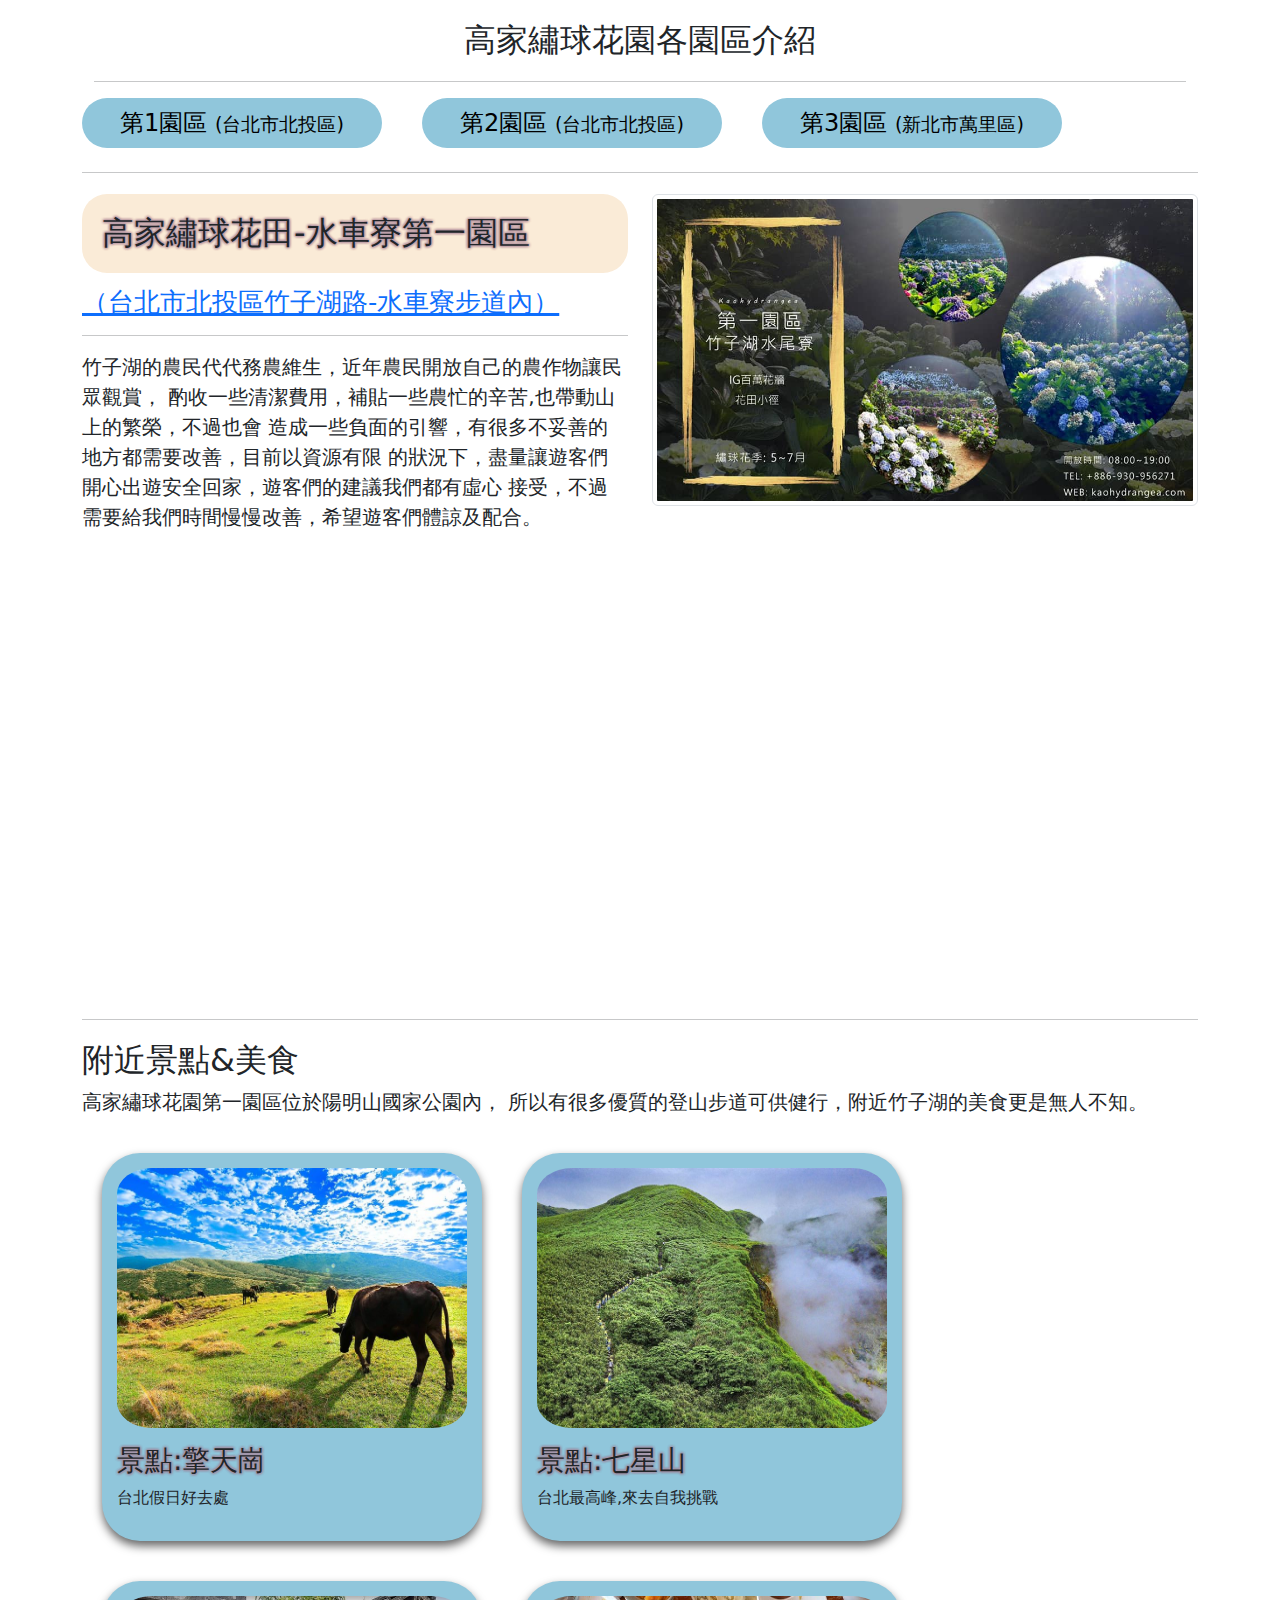
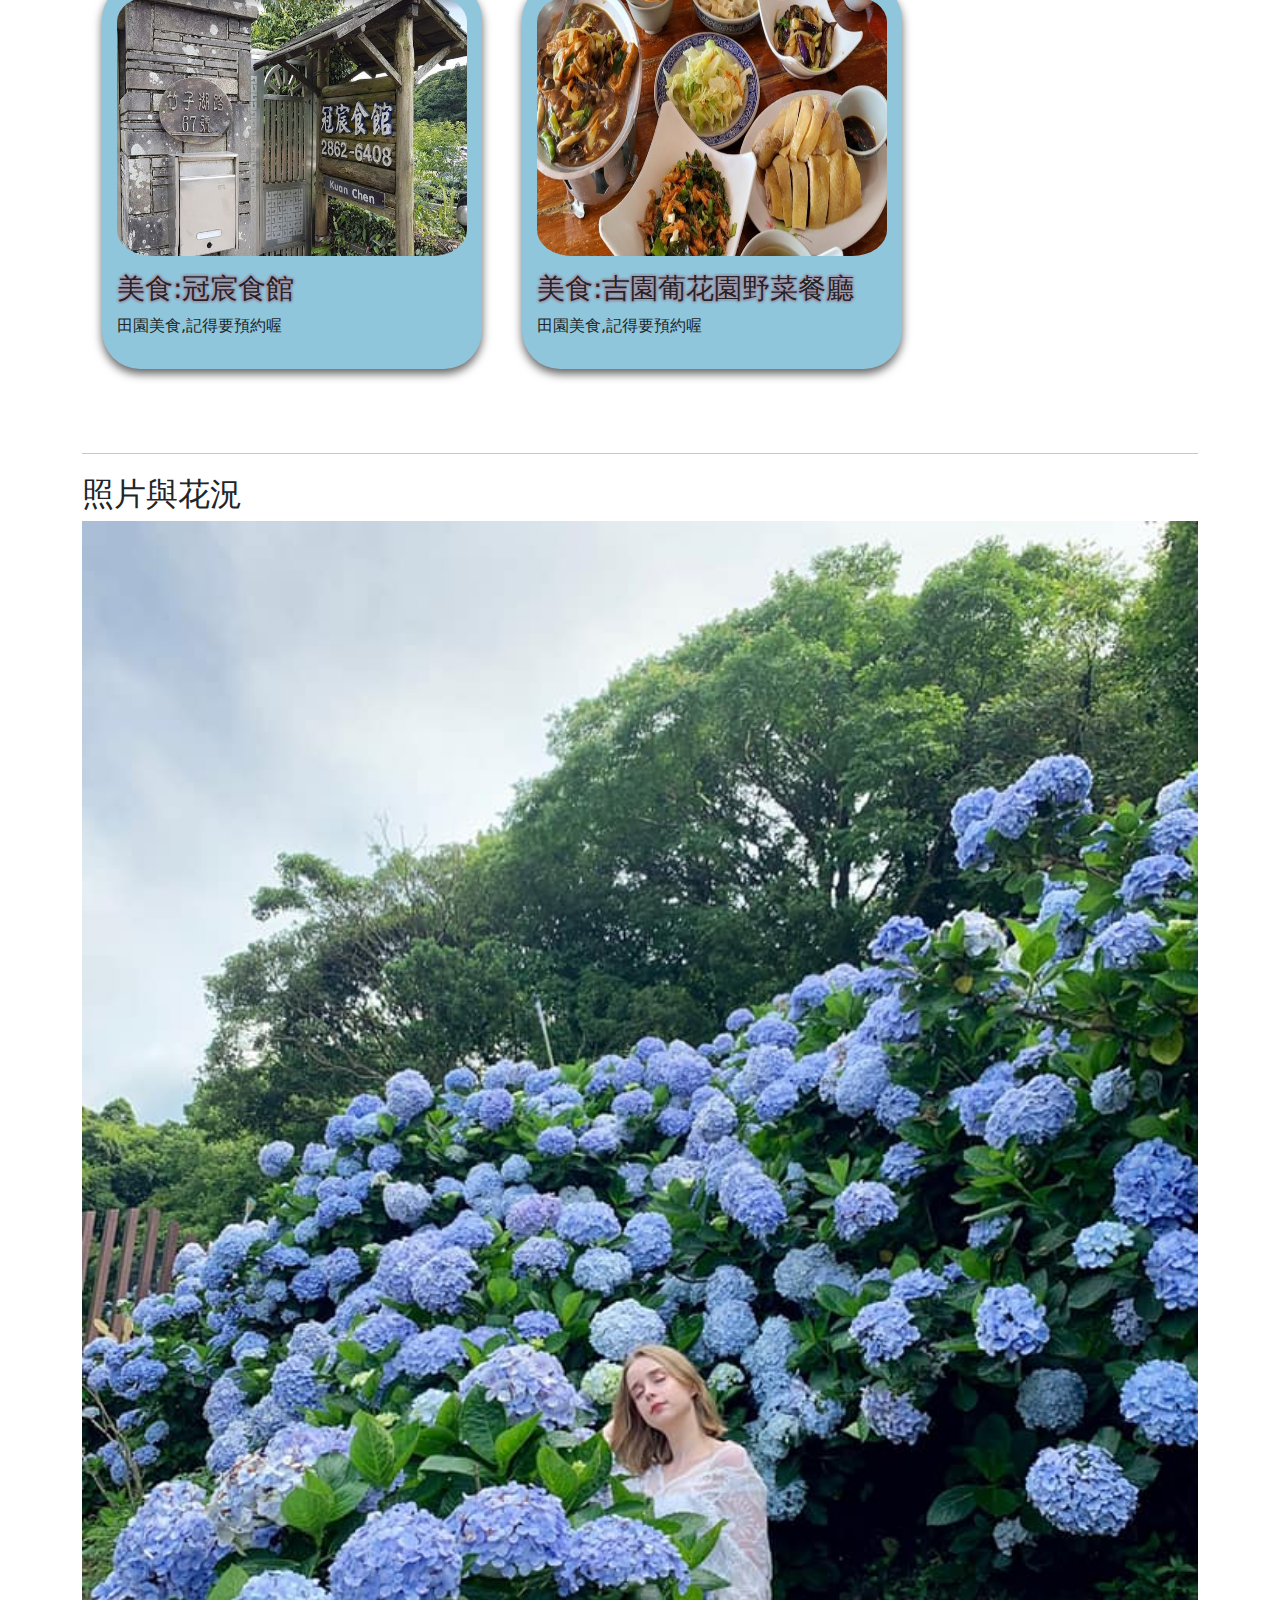
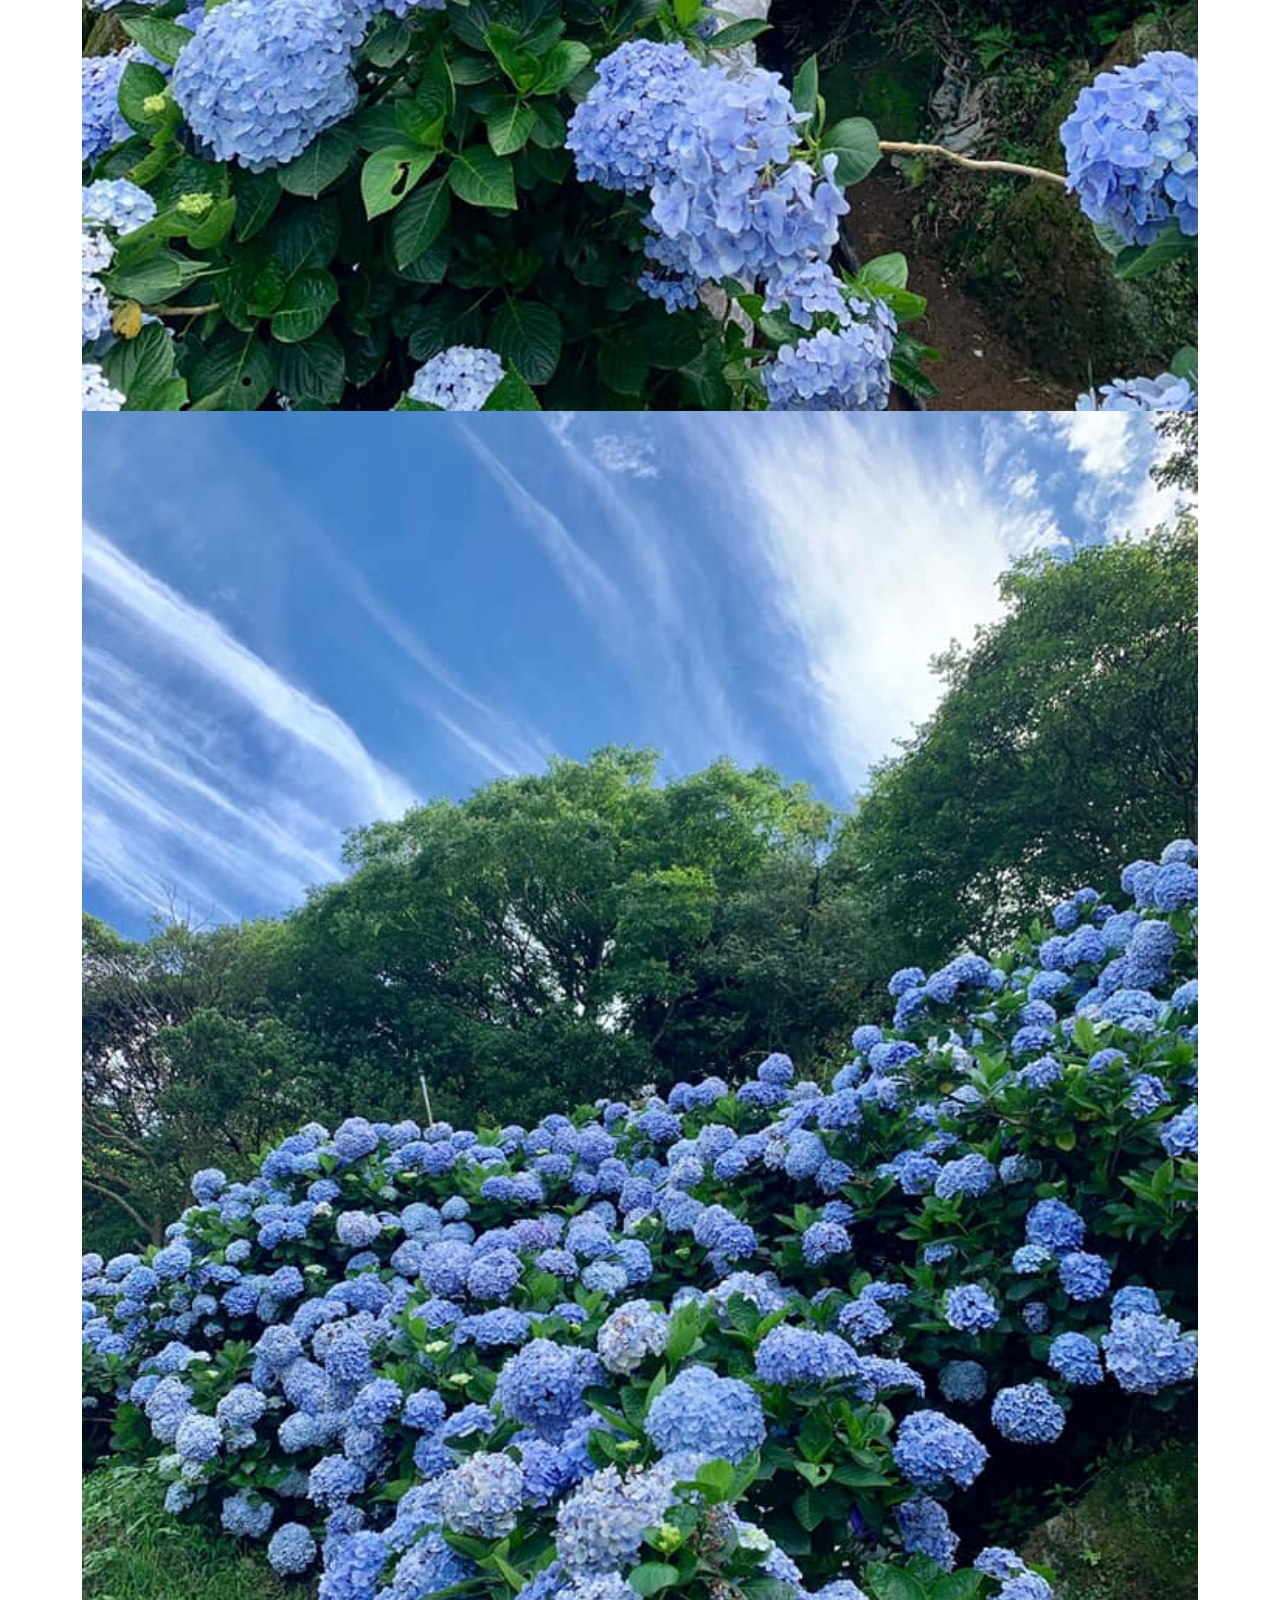
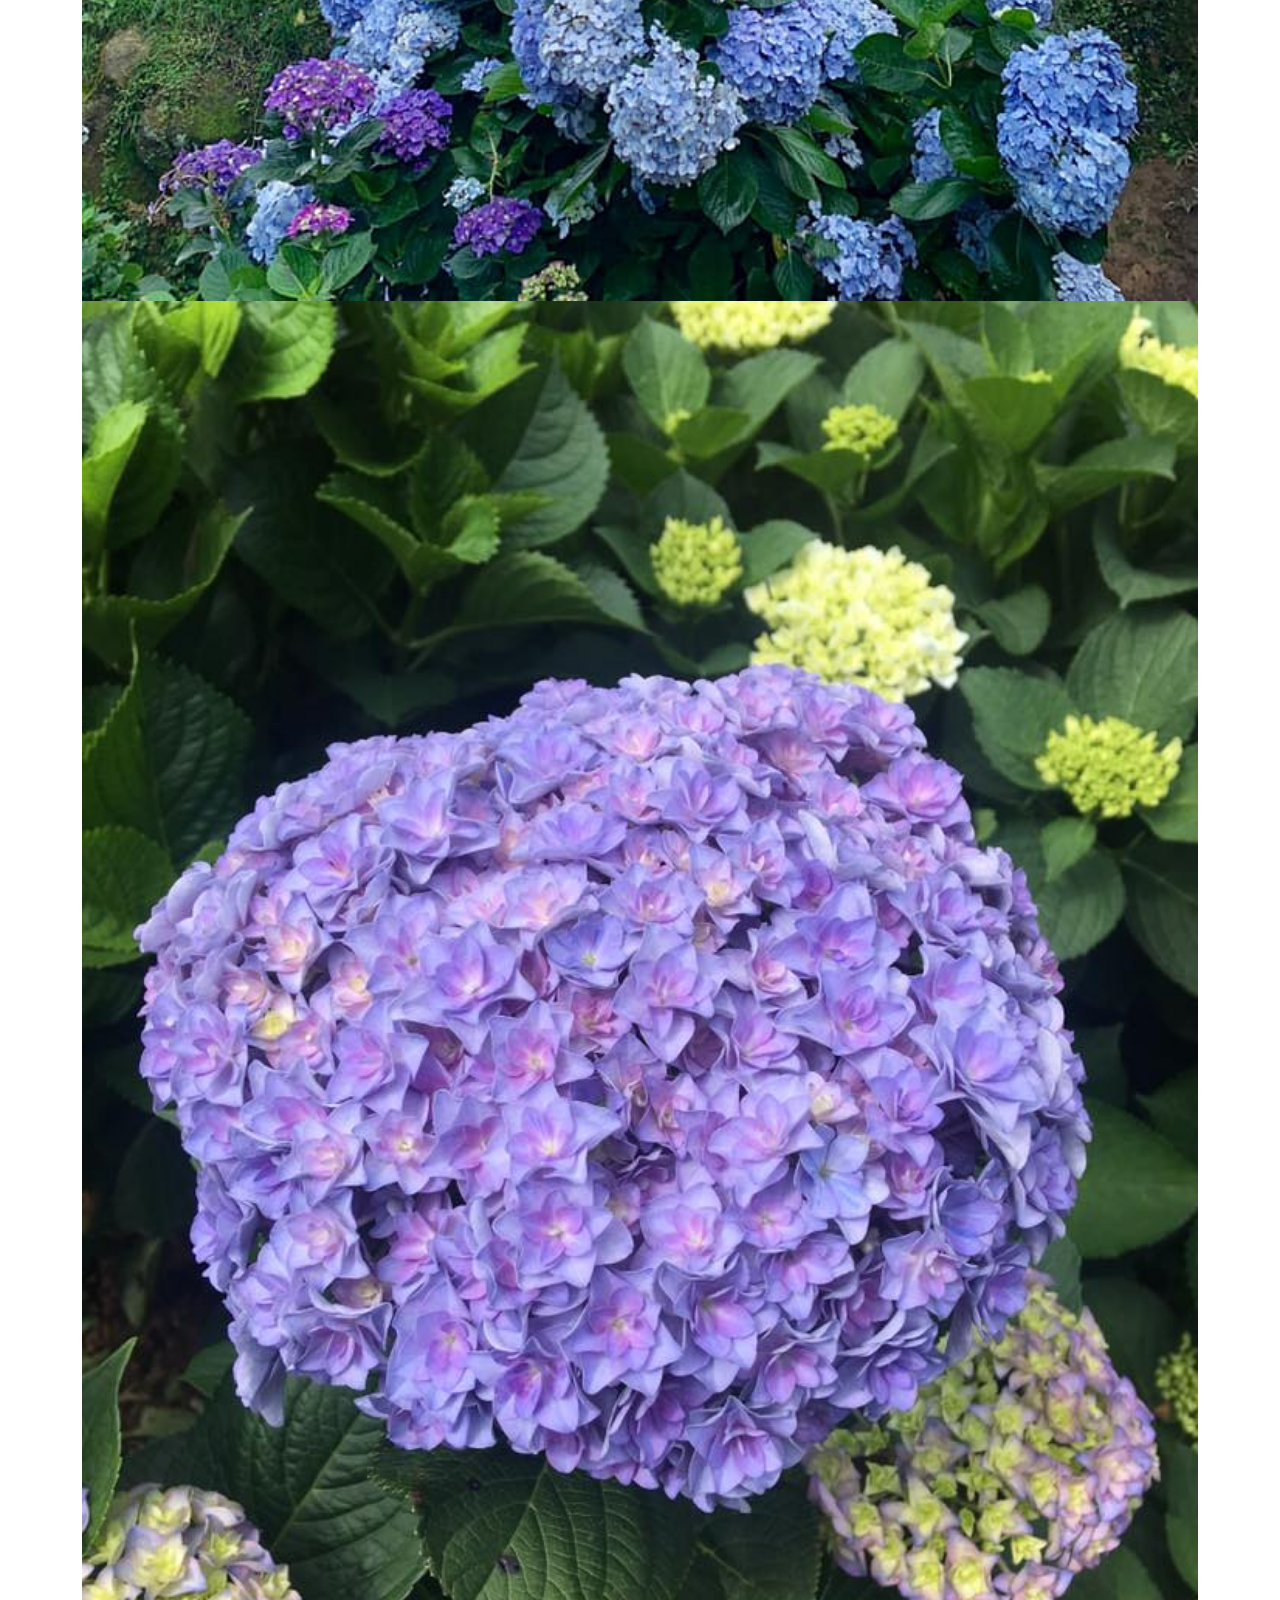
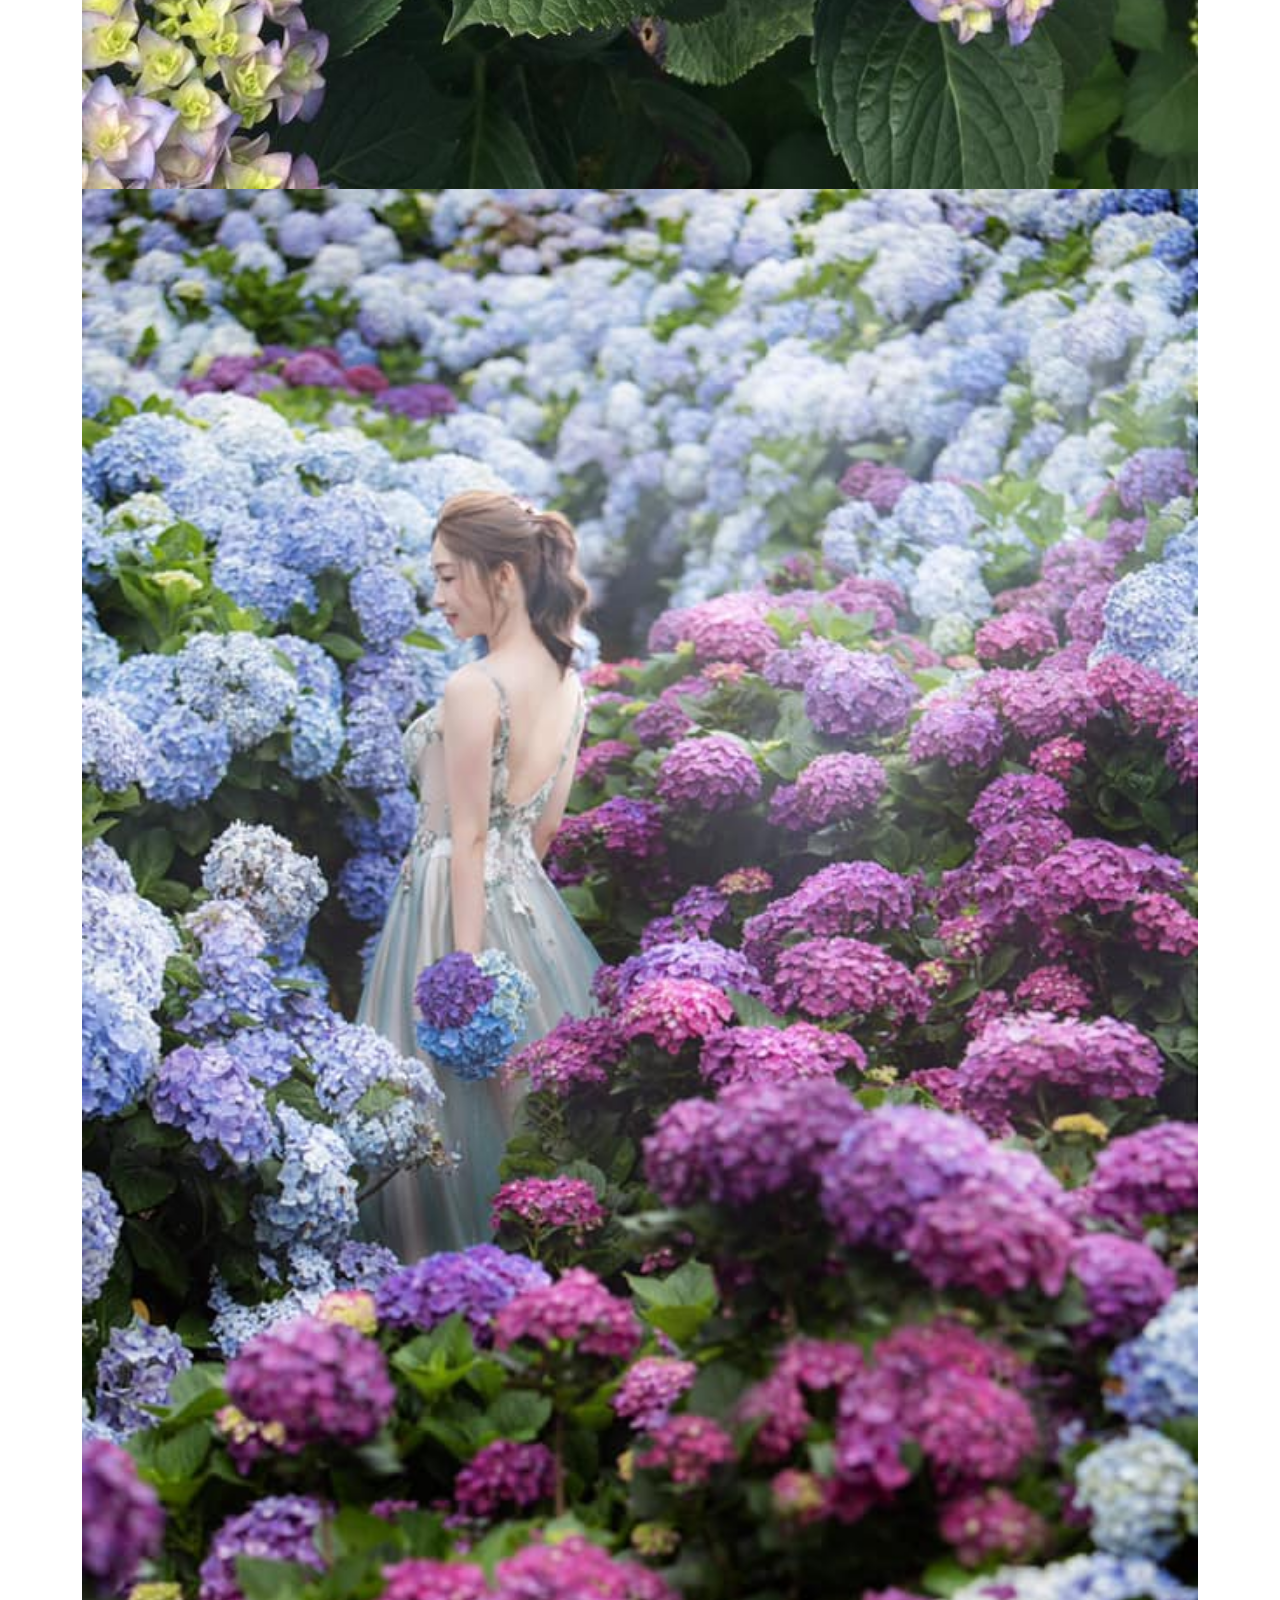
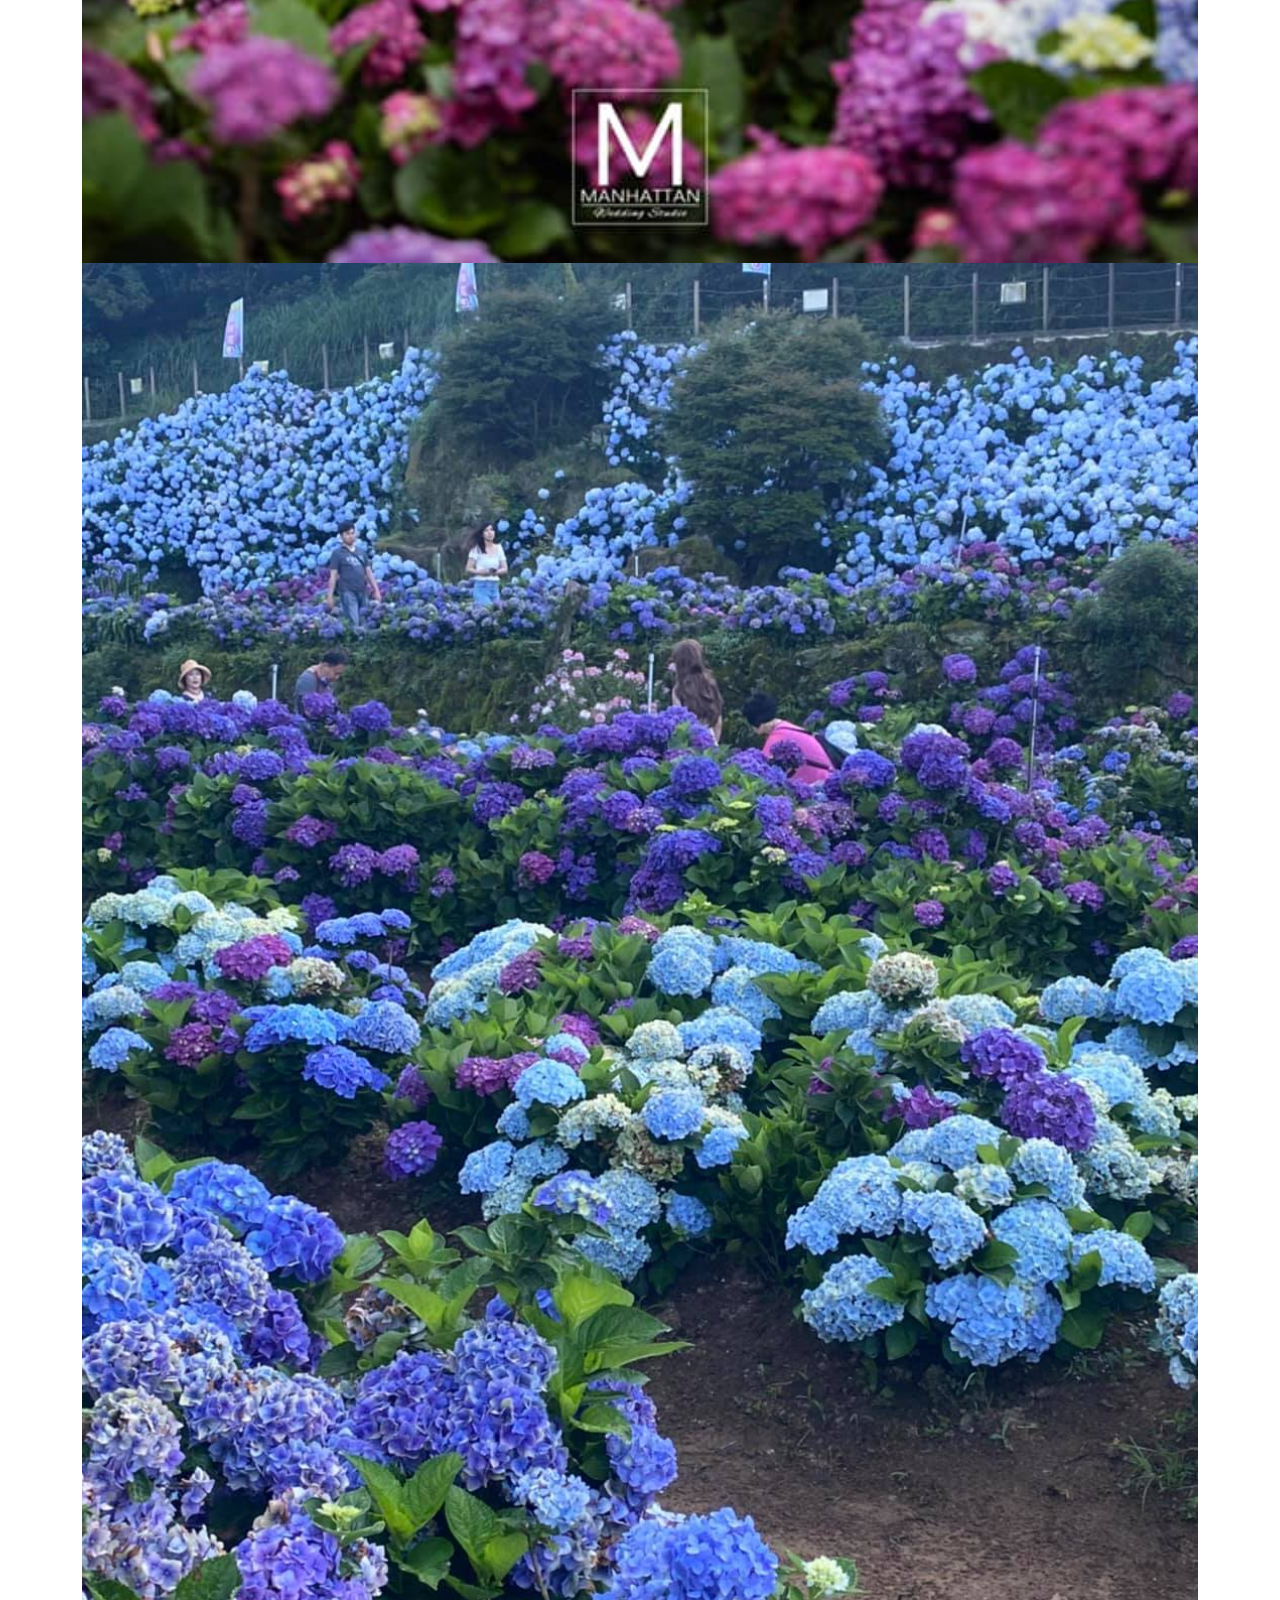
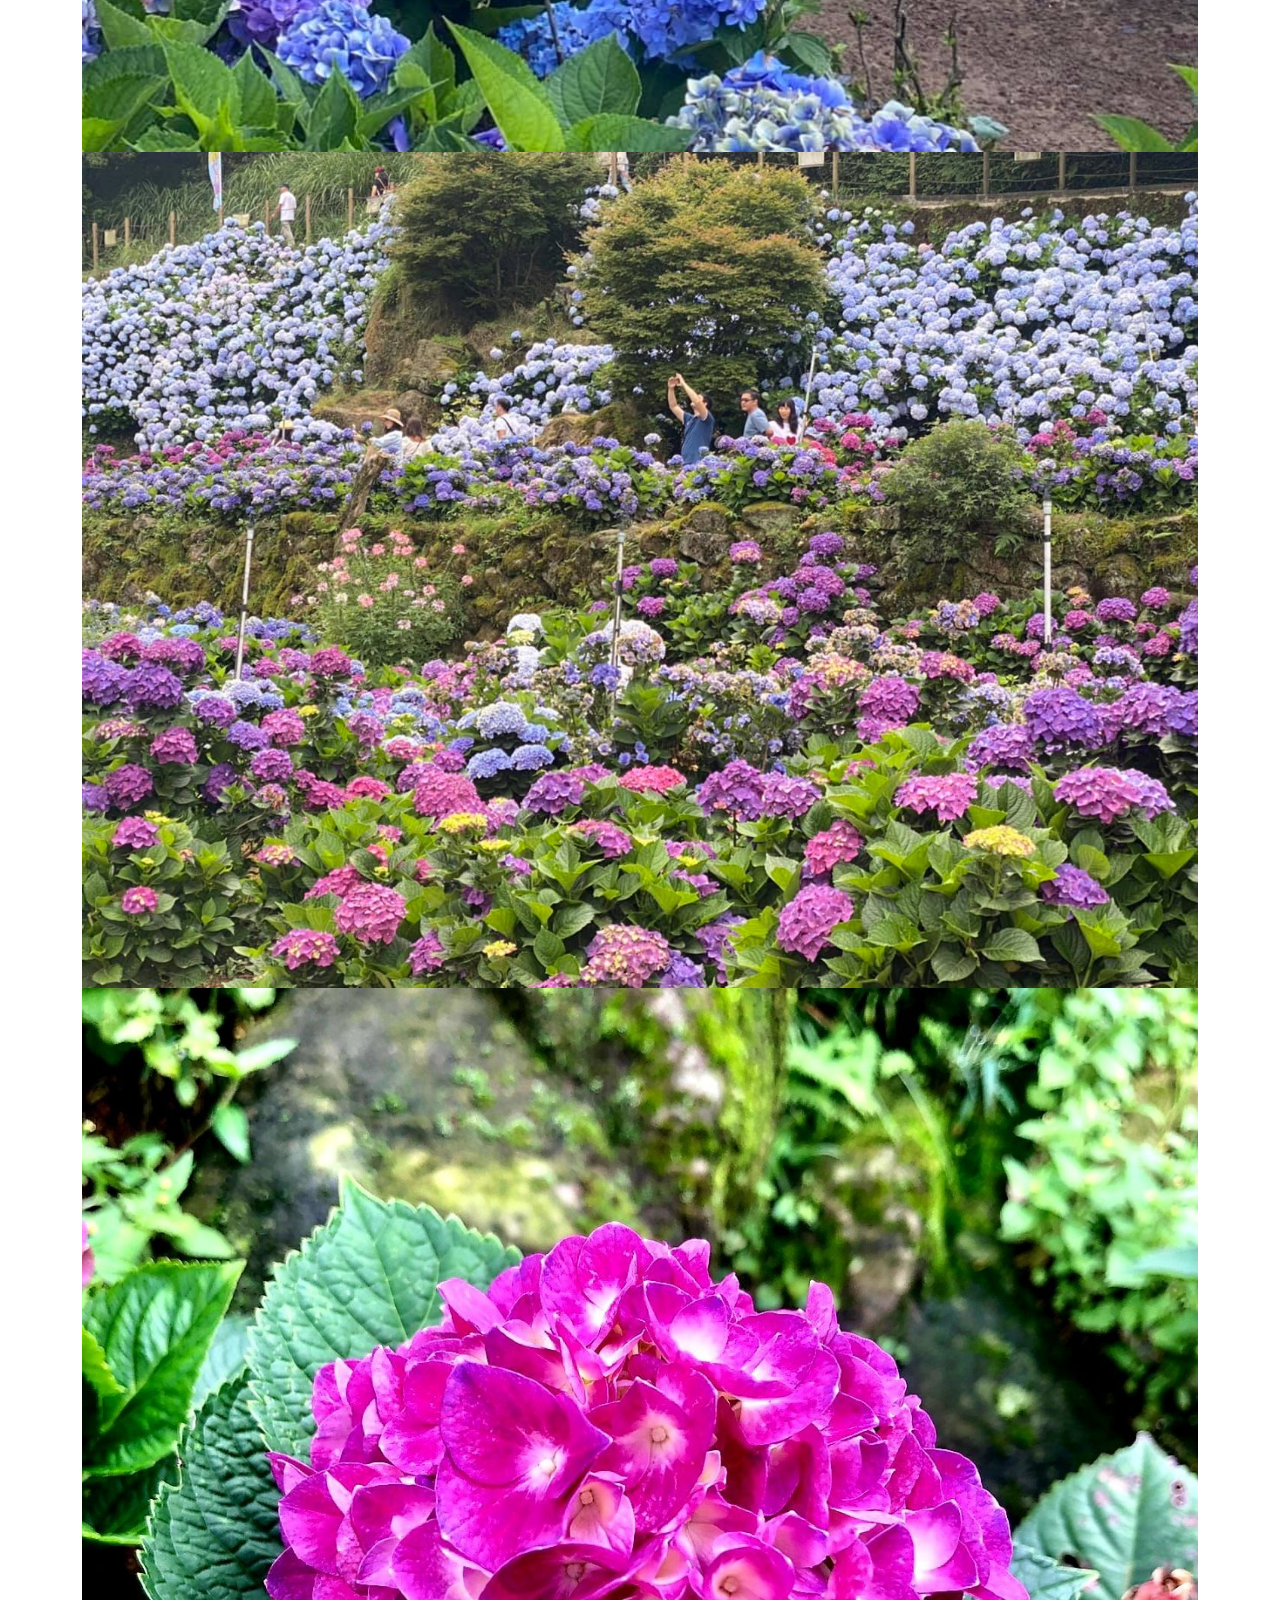
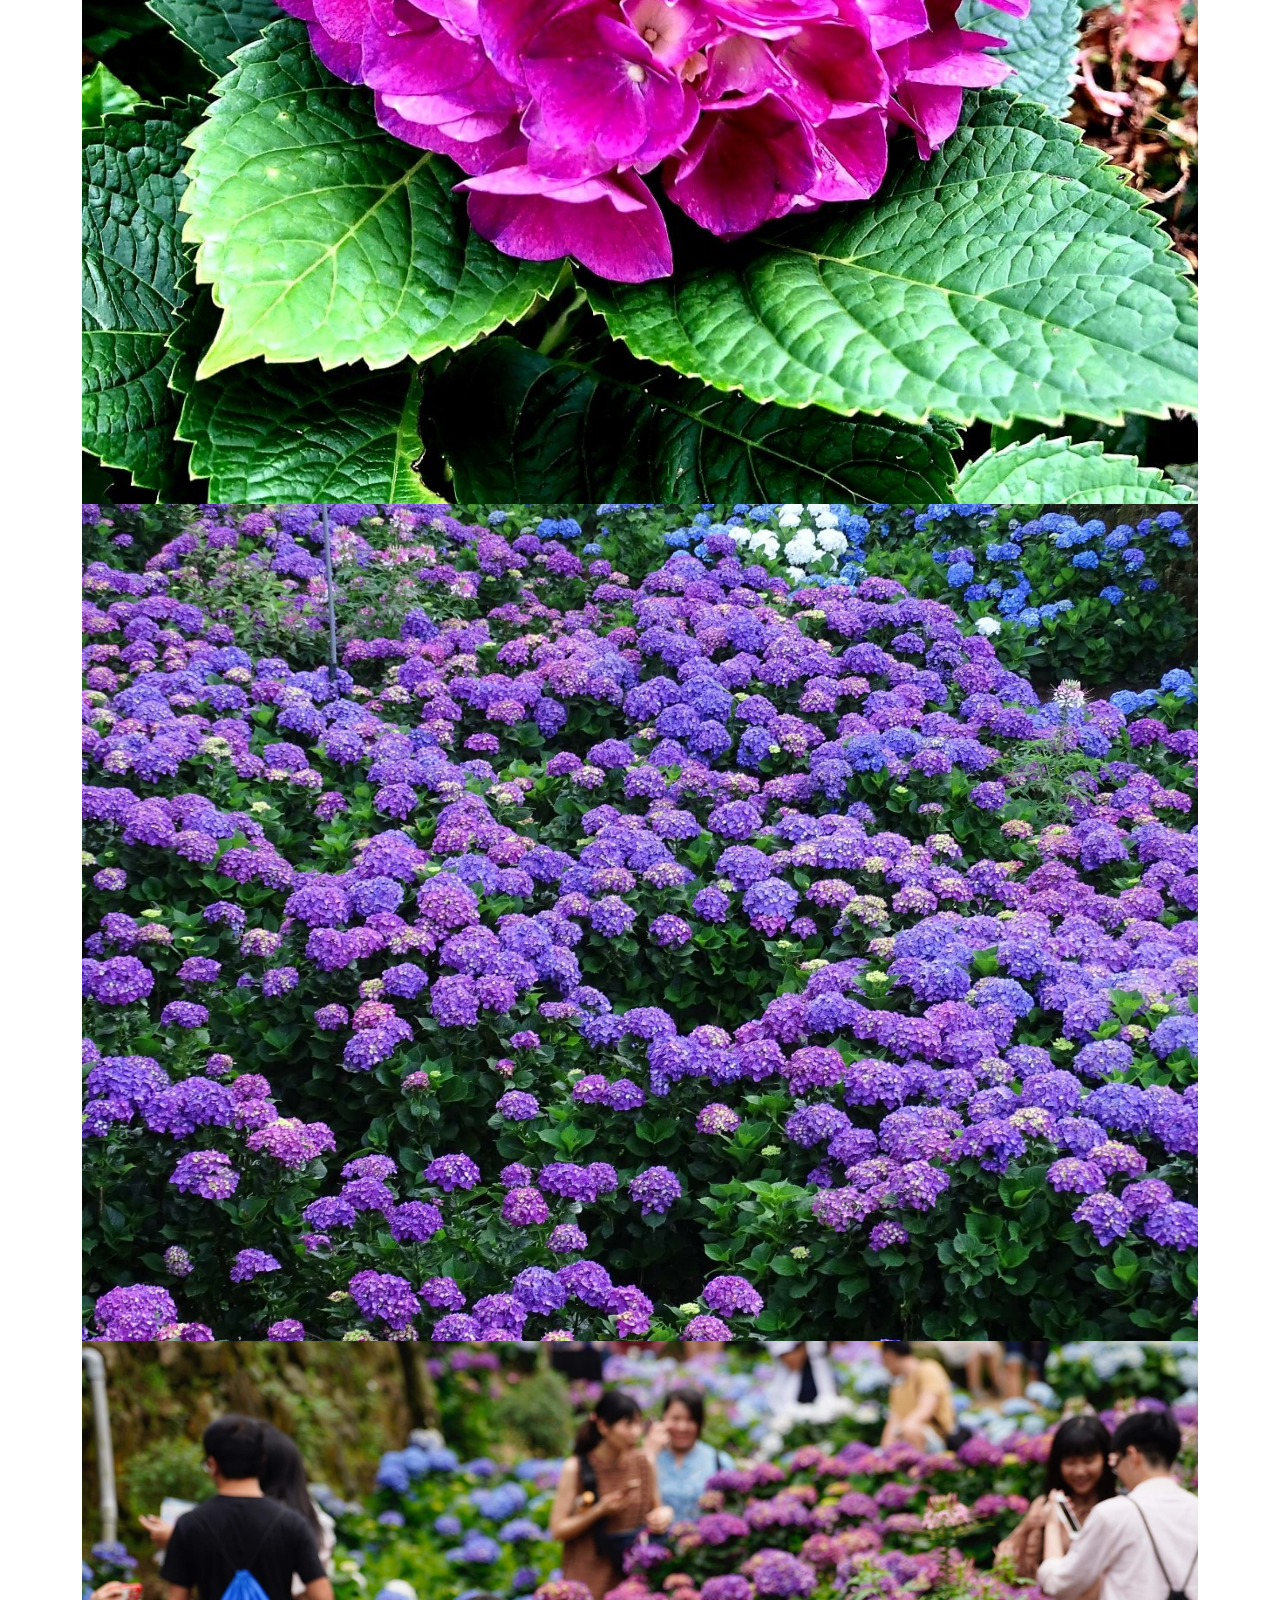
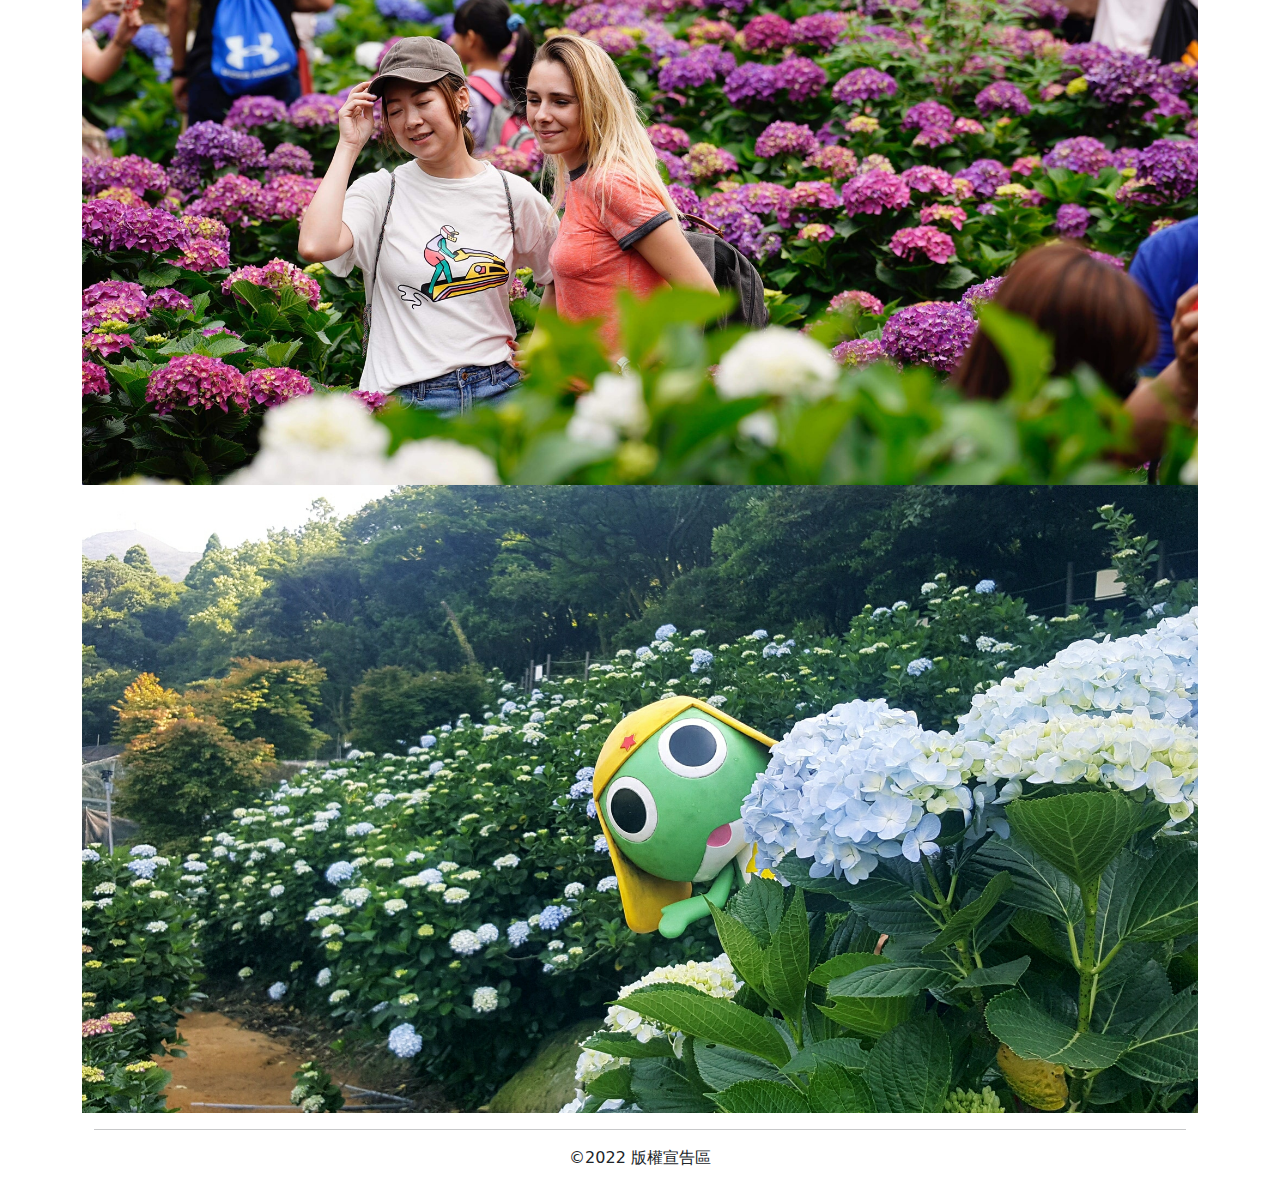
<file: index.html>
<!DOCTYPE html>
<html>

<head>
  <meta charset="utf-8">
  <meta name="viewport" content="width=device-width, initial-scale=1">
  <link rel="stylesheet" href="https://cdn.jsdelivr.net/npm/bootstrap@5.0.0/dist/css/bootstrap.min.css">
  <script src="https://cdn.jsdelivr.net/npm/bootstrap@5.0.0/dist/js/bootstrap.bundle.min.js"></script>
  <title>高家繡球花園</title>
  <link rel="stylesheet" href="css/normalize.css">
  <link rel="stylesheet" href="css/style.css" />

</head>

<body>
  <div class="container">
    <header class="container col-md-12">
      <h1 style="text-align: center">高家繡球花園各園區介紹 </h1>
      <hr>

    </header>
    <div class="row container col-md-12 row2;">


      <h4 class="row col-12 col-md-4"><a class="amenu" href="./index.html">
          第1園區 <small>(台北市北投區)</small></a></h4>
      <h4 class="row col-12 col-md-4"><a class="amenu" href="./2_garden.html">
          第2園區 <small>(台北市北投區)</small></a></h4>
      <h4 class="row col-12 col-md-4"><a class="amenu" href="./3_garden.html">
          第3園區 <small>(新北市萬里區)</small></a></h4>


    </div>

    <!-- 第一園區介紹 -->
    <hr style="height: 5px;">
    <div class="row">
      <div class="col-md-6  ">
        <h2 class="h2_style">高家繡球花田-水車寮第一園區</h2>
        <a href="https://goo.gl/maps/vepsXBEU6mCr1CxW6">
          <h2><small>（台北市北投區竹子湖路-水車寮步道內）</small></h2>
        </a>
        <hr>

        <p class="lead"> 竹子湖的農民代代務農維生，近年農民開放自己的農作物讓民眾觀賞，
          酌收一些清潔費用，補貼一些農忙的辛苦,也帶動山上的繁榮，不過也會
          造成一些負面的引響，有很多不妥善的地方都需要改善，目前以資源有限
          的狀況下，盡量讓遊客們開心出遊安全回家，遊客們的建議我們都有虛心
          接受，不過需要給我們時間慢慢改善，希望遊客們體諒及配合。</p>

      </div>
      <div class="col-md-6 ">
        <img class="img-fluid img-thumbnail" src="./pic/1-poster.jpg">
      </div>
      
      <section class="col-md-6 ">
        <iframe width="100%" height="400" src="https://www.youtube.com/embed/4VhTeWwhbz8" title="YouTube video player"
          frameborder="0" allow="accelerometer; autoplay;
        clipboard-write; encrypted-media; gyroscope; picture-in-picture" allowfullscreen>
        </iframe>
      </section>

      <section class="col-md-6 ">
        <iframe width="100%" height="400" src="https://www.youtube.com/embed/L2teL9R57Ow" title="YouTube video player"
          frameborder="0" allow="accelerometer; autoplay;
         clipboard-write; encrypted-media; gyroscope; picture-in-picture" allowfullscreen>
        </iframe>
      </section>

    </div>
    <br>
    <br>
    <!-- 附近景點&美食 -->
    <hr style="height: 5px;">
    <div class="row">
      <div class="col-md-12 order-md-12">
        <h2>附近景點&美食</h2>
        <p class="lead">高家繡球花園第一園區位於陽明山國家公園內，
          所以有很多優質的登山步道可供健行，附近竹子湖的美食更是無人不知。</p>

        <div class="box">
          <p><img src="./pic/1-travel-1.jpg" width="350" height="260" alt="擎天崗" /></p>
          <h3 class="h3_style">景點:擎天崗</h3>
          <p>台北假日好去處</p>
        </div>

        <div class="box">
          <p><img src="./pic/1-travel-2.jpg" width="350" height="260" alt="七星山" /></p>
          <h3 class="h3_style">景點:七星山</h3>
          <p>台北最高峰,來去自我挑戰</p>
        </div>

        <div class="box">
          <p><img src="./pic/1-travel-3.jpg" width="350" height="260" alt="冠宸食館" /></p>
          <h3 class="h3_style">美食:冠宸食館</h3>
          <p>田園美食,記得要預約喔</p>
        </div>

        <div class="box">
          <p><img src="./pic/1-travel-4.jpg" width="350" height="260" alt="吉園葡花園野菜餐廳" /></p>
          <h3 class="h3_style">美食:吉園葡花園野菜餐廳</h3>
          <p>田園美食,記得要預約喔</p>
        </div>
      </div>
    </div>
    <!-- 照騙 -->
    <br>
    <br>
    <hr style="height: 5px;">
    <div class="col-md-12 order-md-12">
      <h2>照片與花況</h2>
    </div>
    <div class="row">

      <img src="./pic/1-garden-1.jpg" width="100%" height="" alt="" />
      <img src="./pic/1-garden-2.jpg" width="100%" height="" alt="" />
      <img src="./pic/1-garden-3.jpg" width="100%" height="" alt="" />
      <img src="./pic/1-garden-4.jpg" width="100%" height="" alt="" />
      <img src="./pic/1-garden-5.jpg" width="100%" height="" alt="" />
      <img src="./pic/1-garden-6.jpg" width="100%" height="" alt="" />
      <img src="./pic/1-garden-7.jpg" width="100%" height="" alt="" />
      <img src="./pic/1-garden-8.jpg" width="100%" height="" alt="" />
      <img src="./pic/1-garden-9.jpg" width="100%" height="" alt="" />
      <img src="./pic/1-garden-10.jpg" width="100%" height="" alt="" />


    </div>
    <footer class="container">
      <hr>
      <p style="text-align: center">&copy;2022 版權宣告區</p>
    </footer>
  </div>


</body>

</html>
</file>
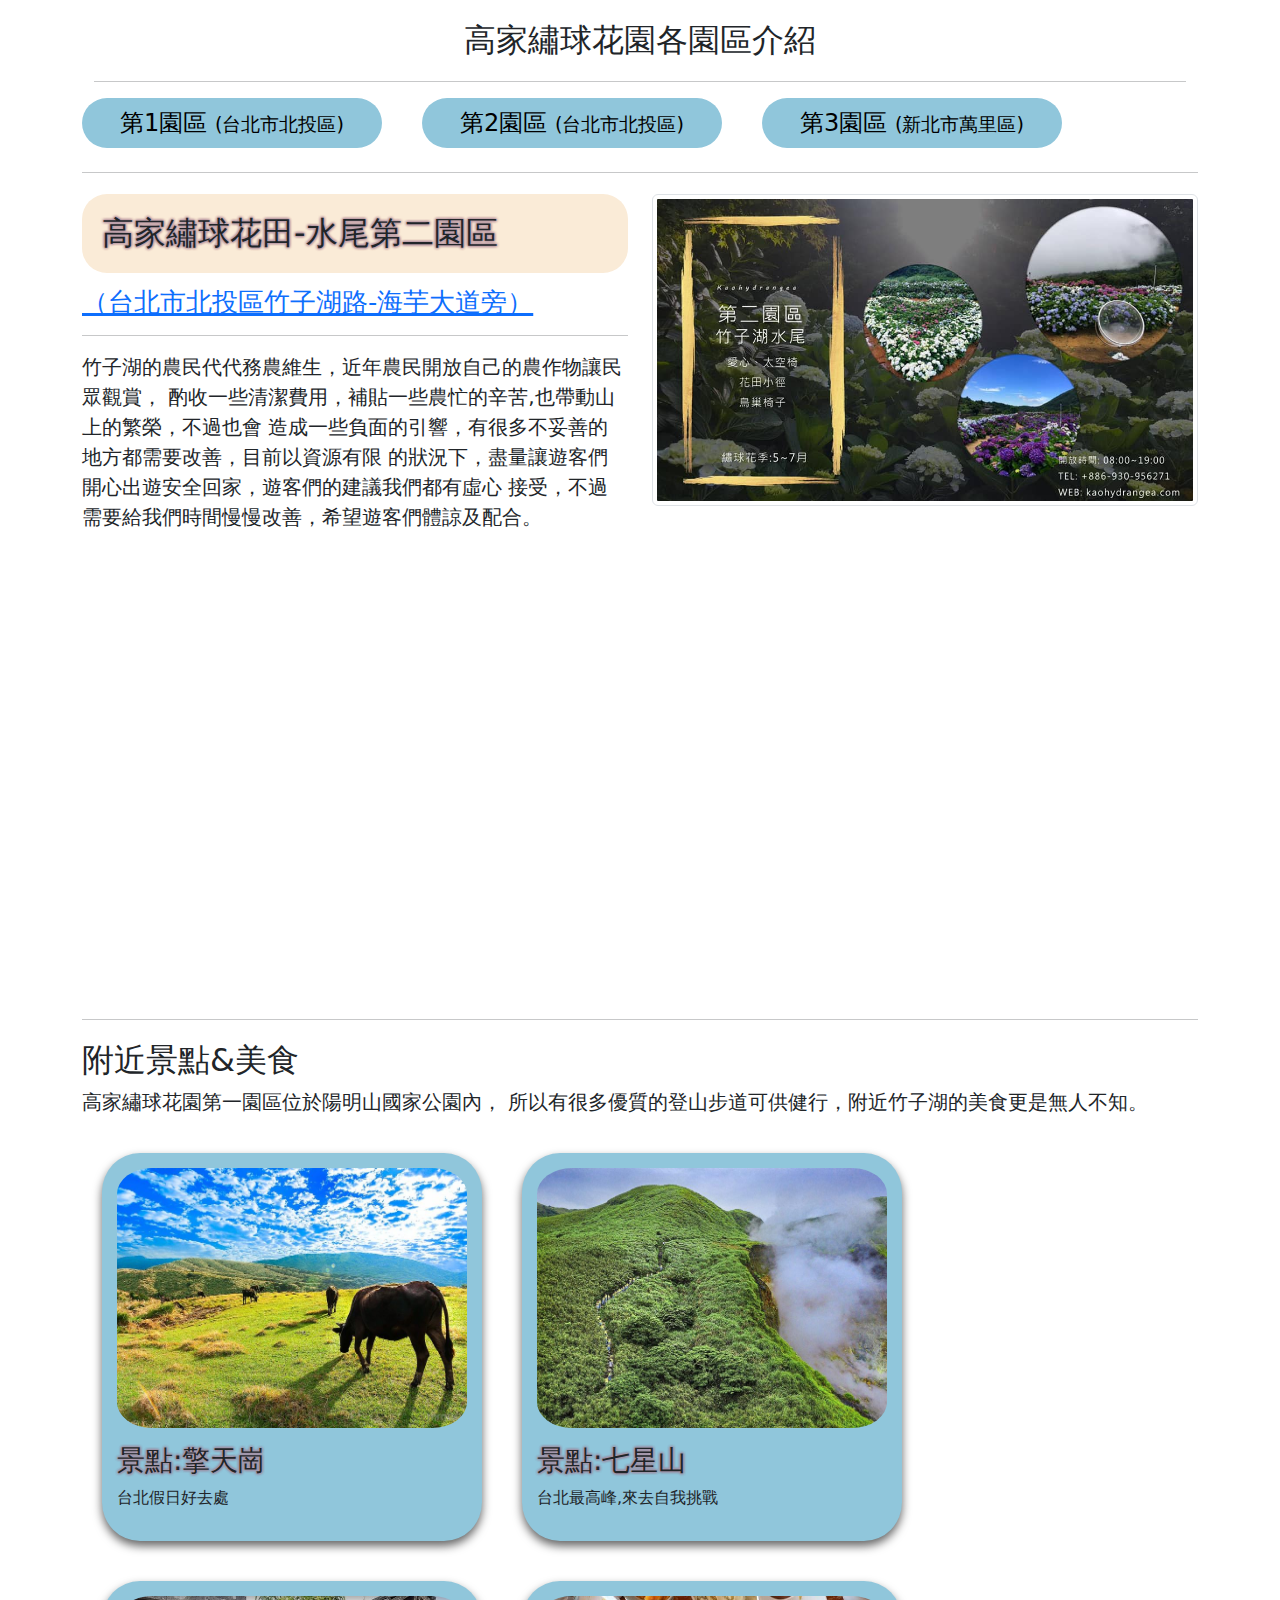
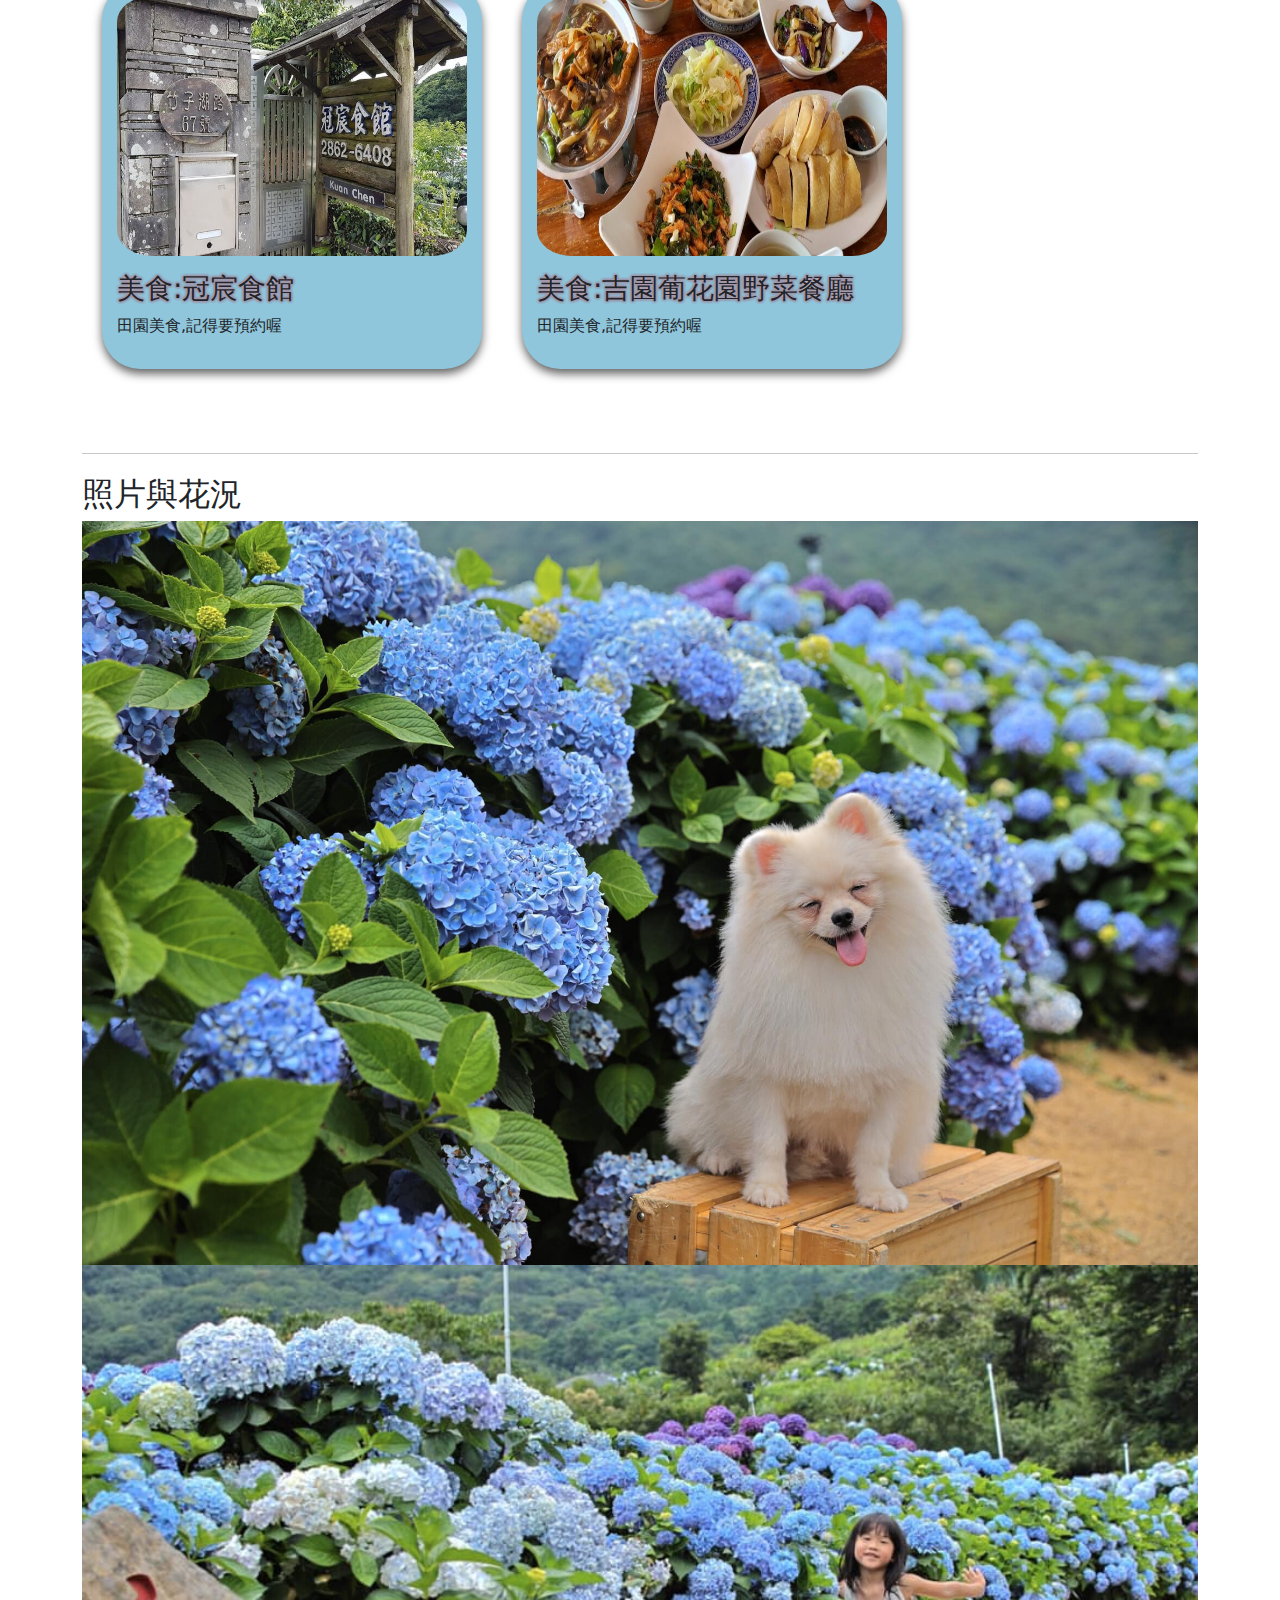
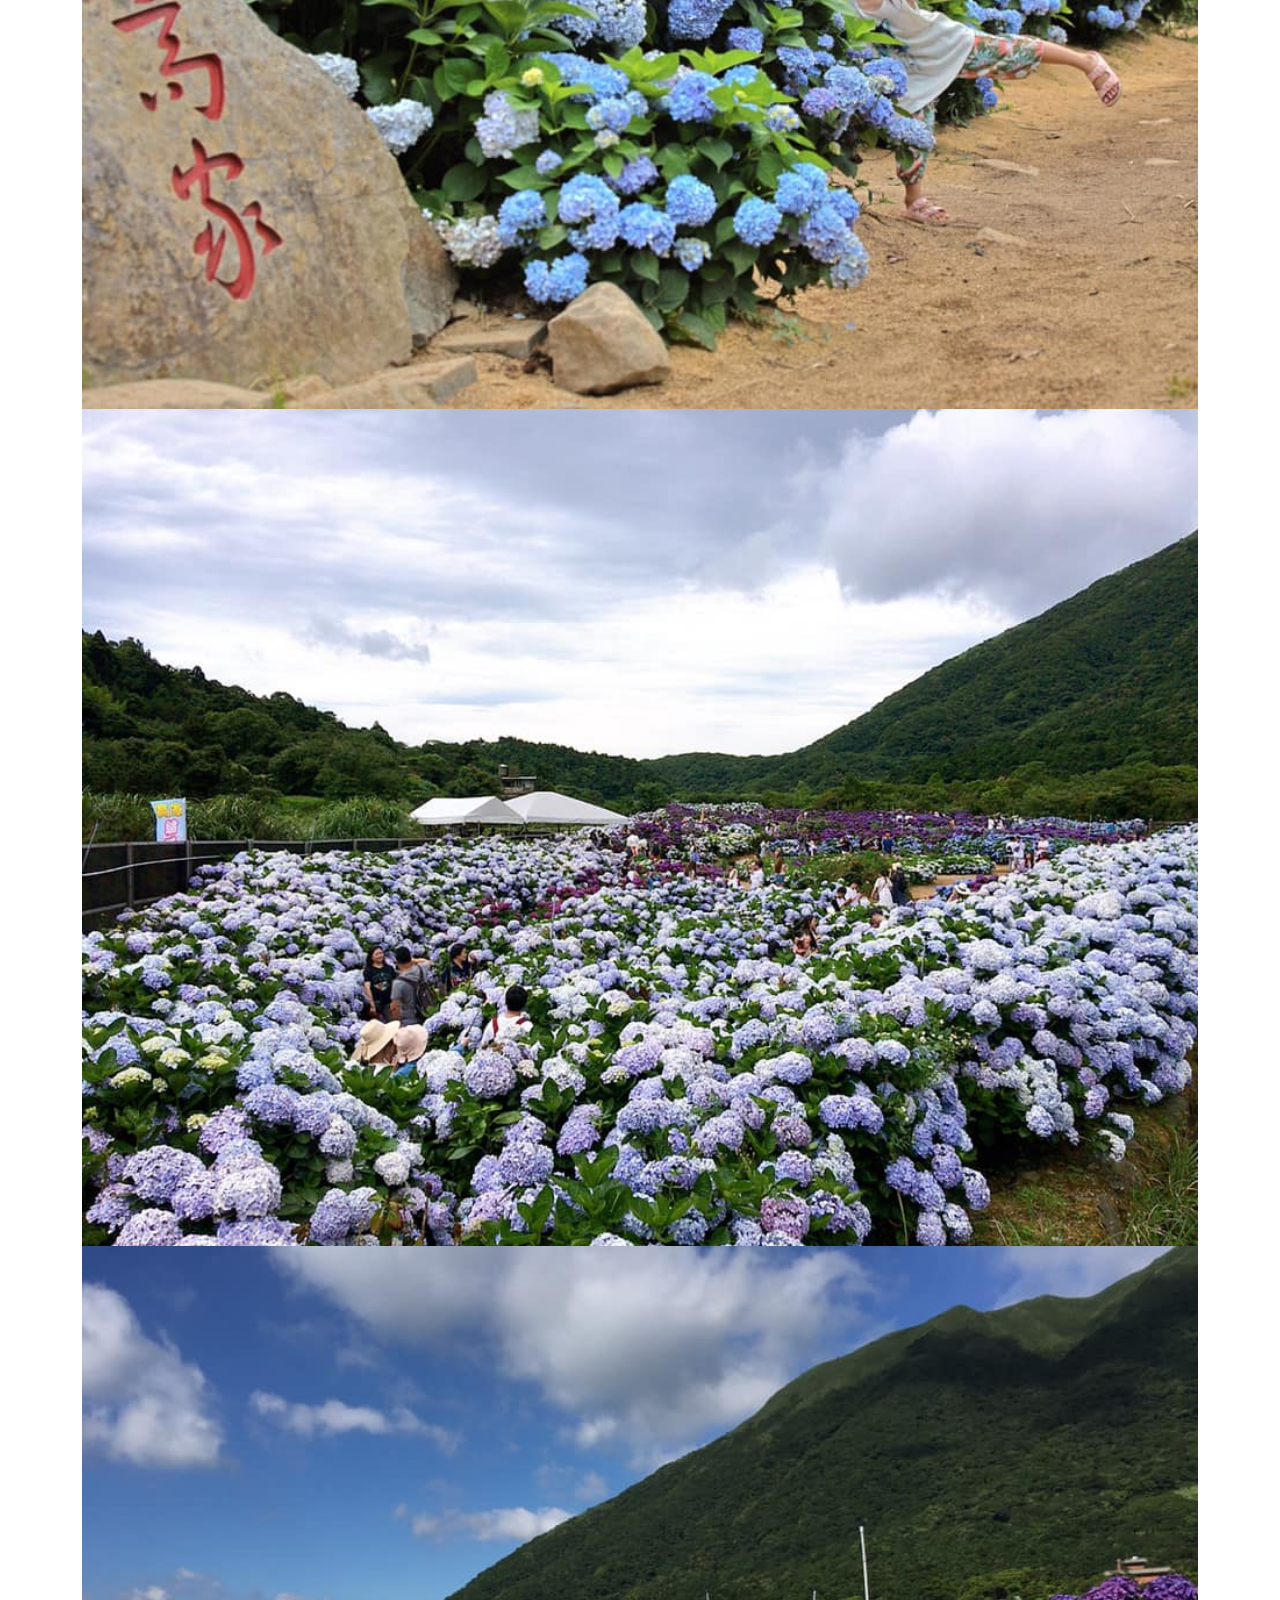
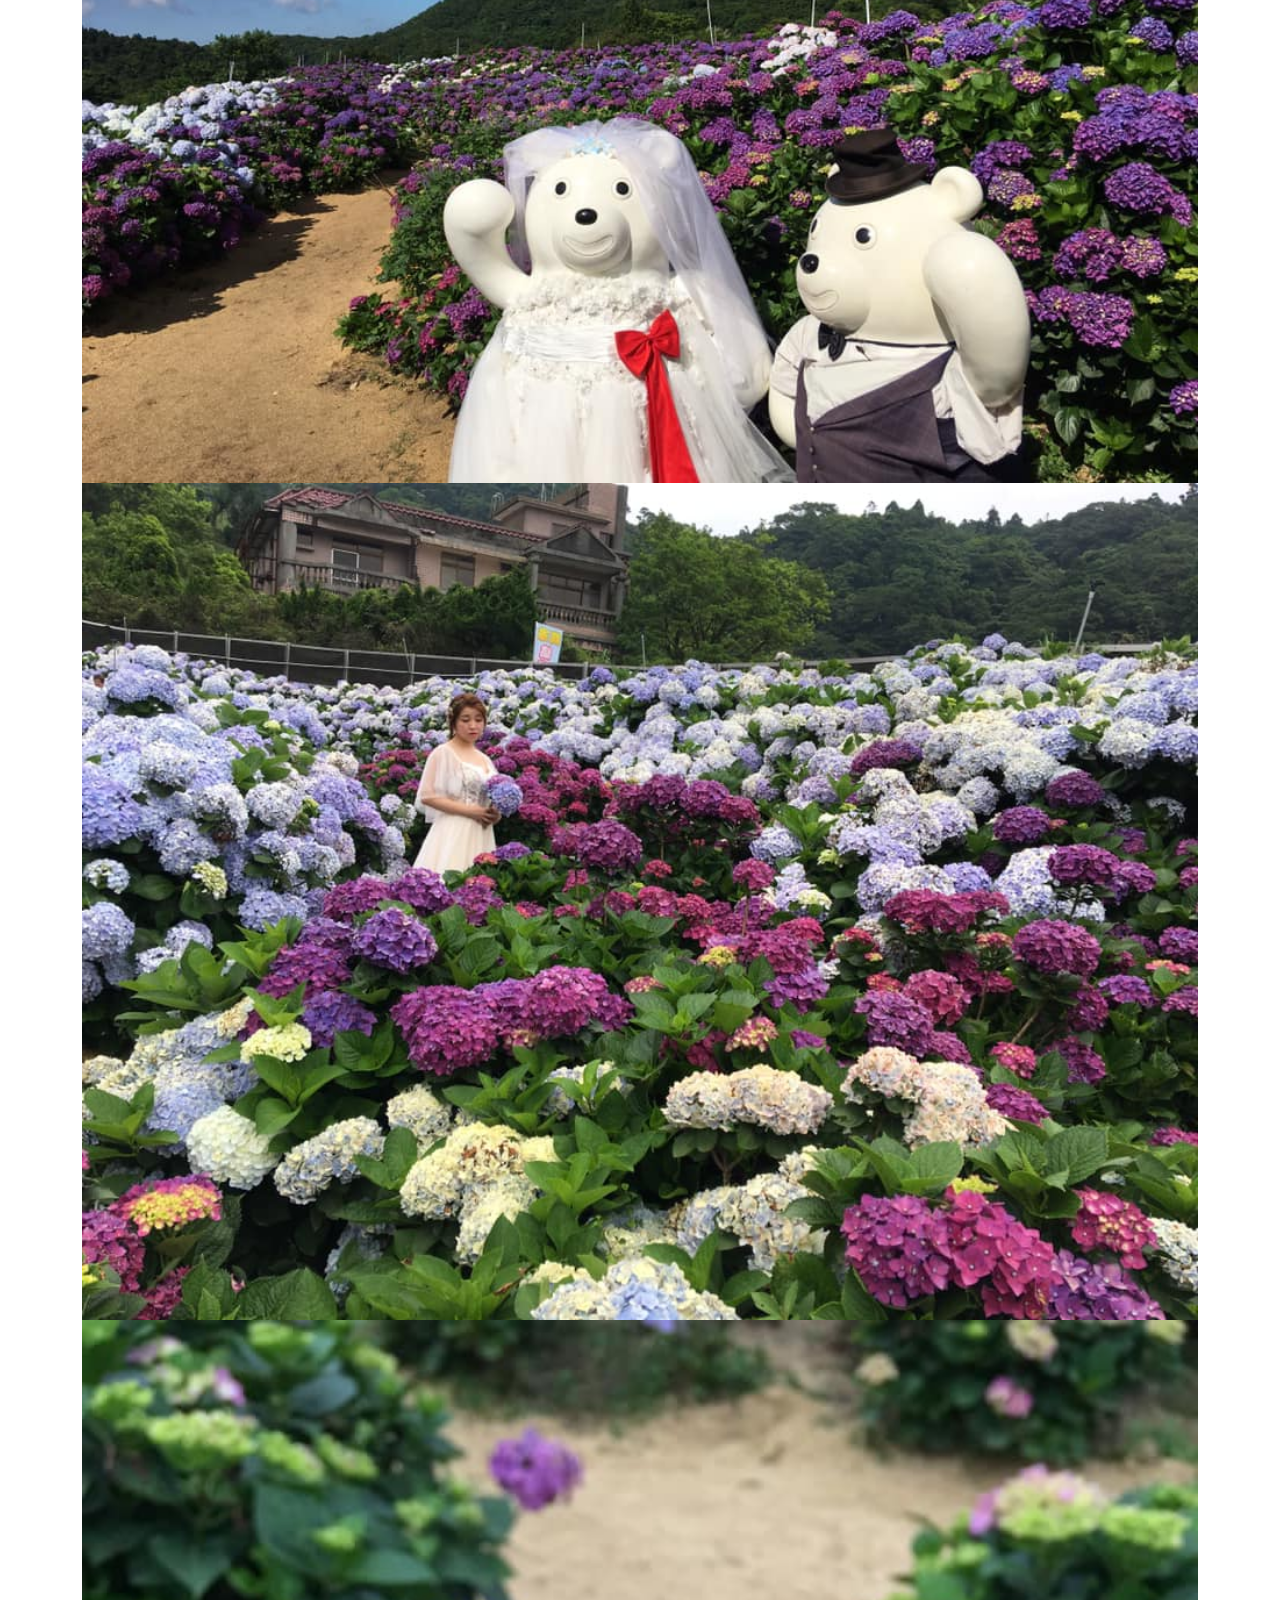
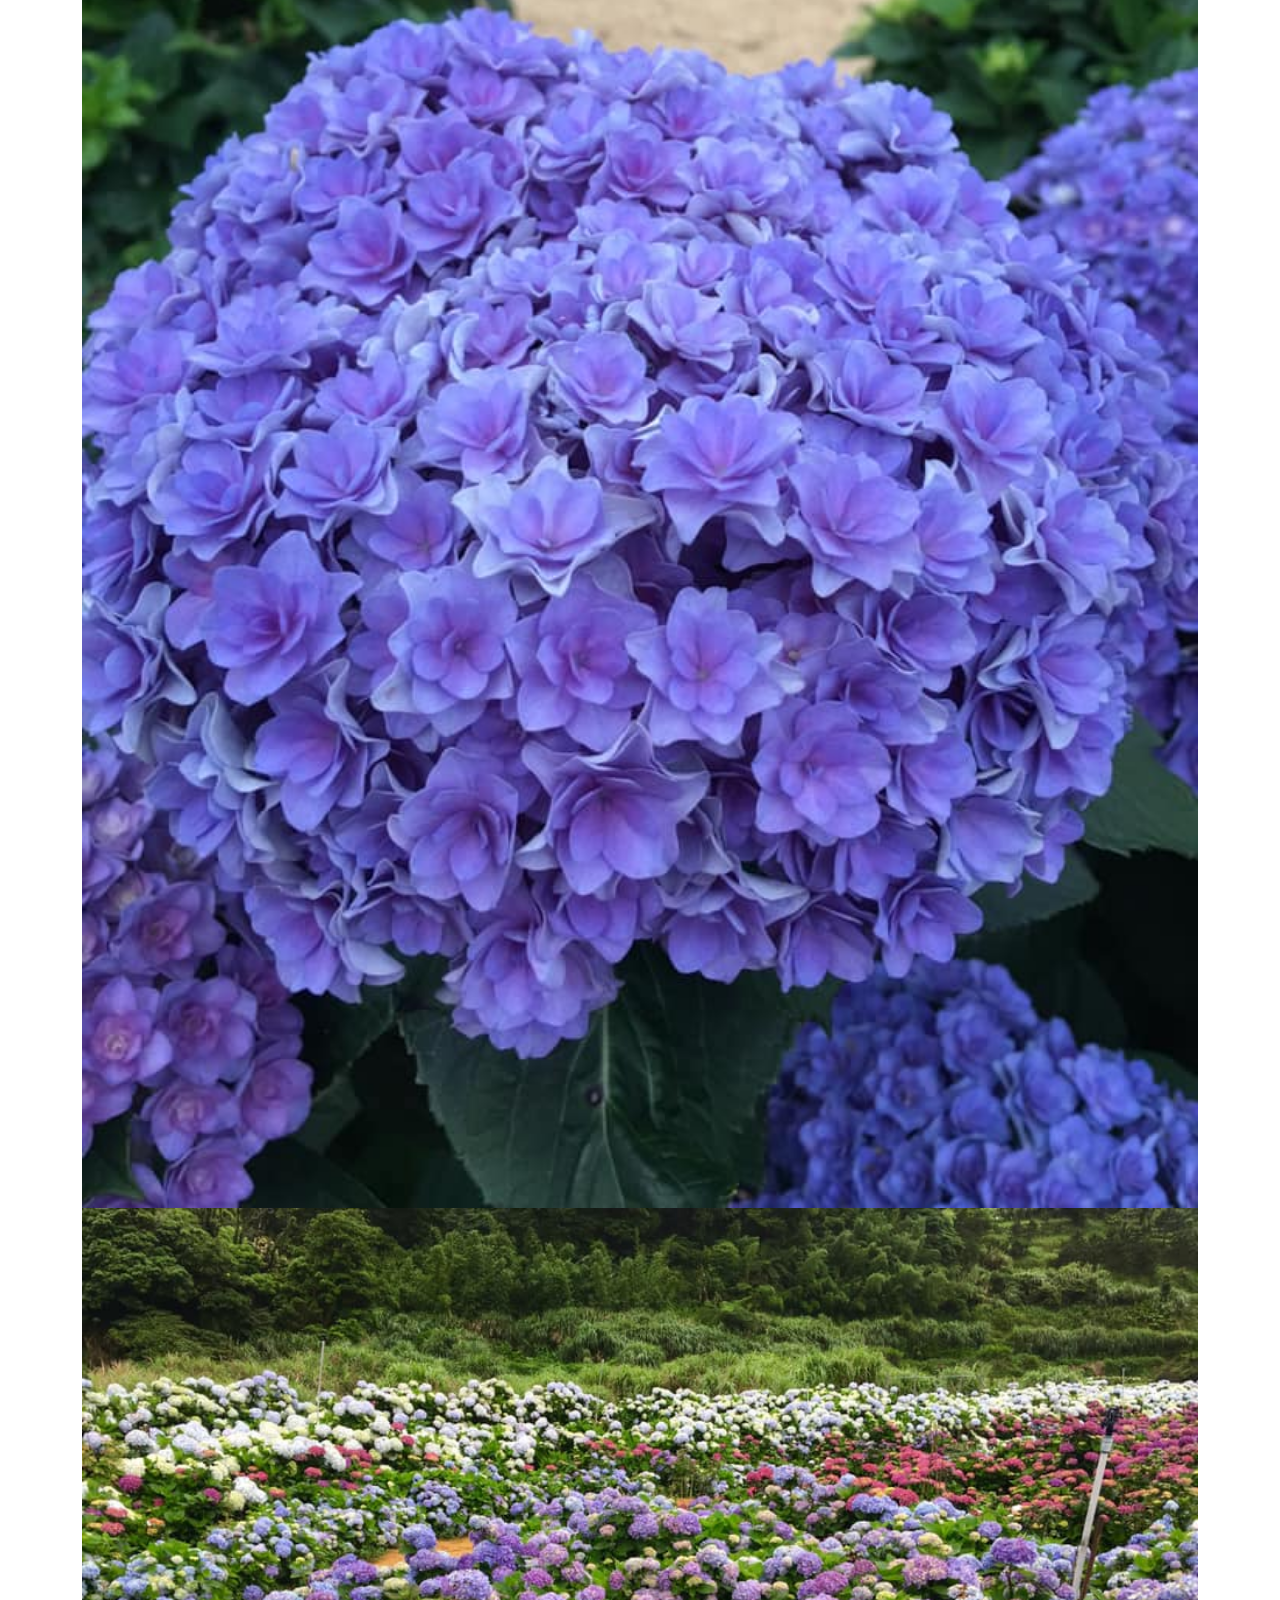
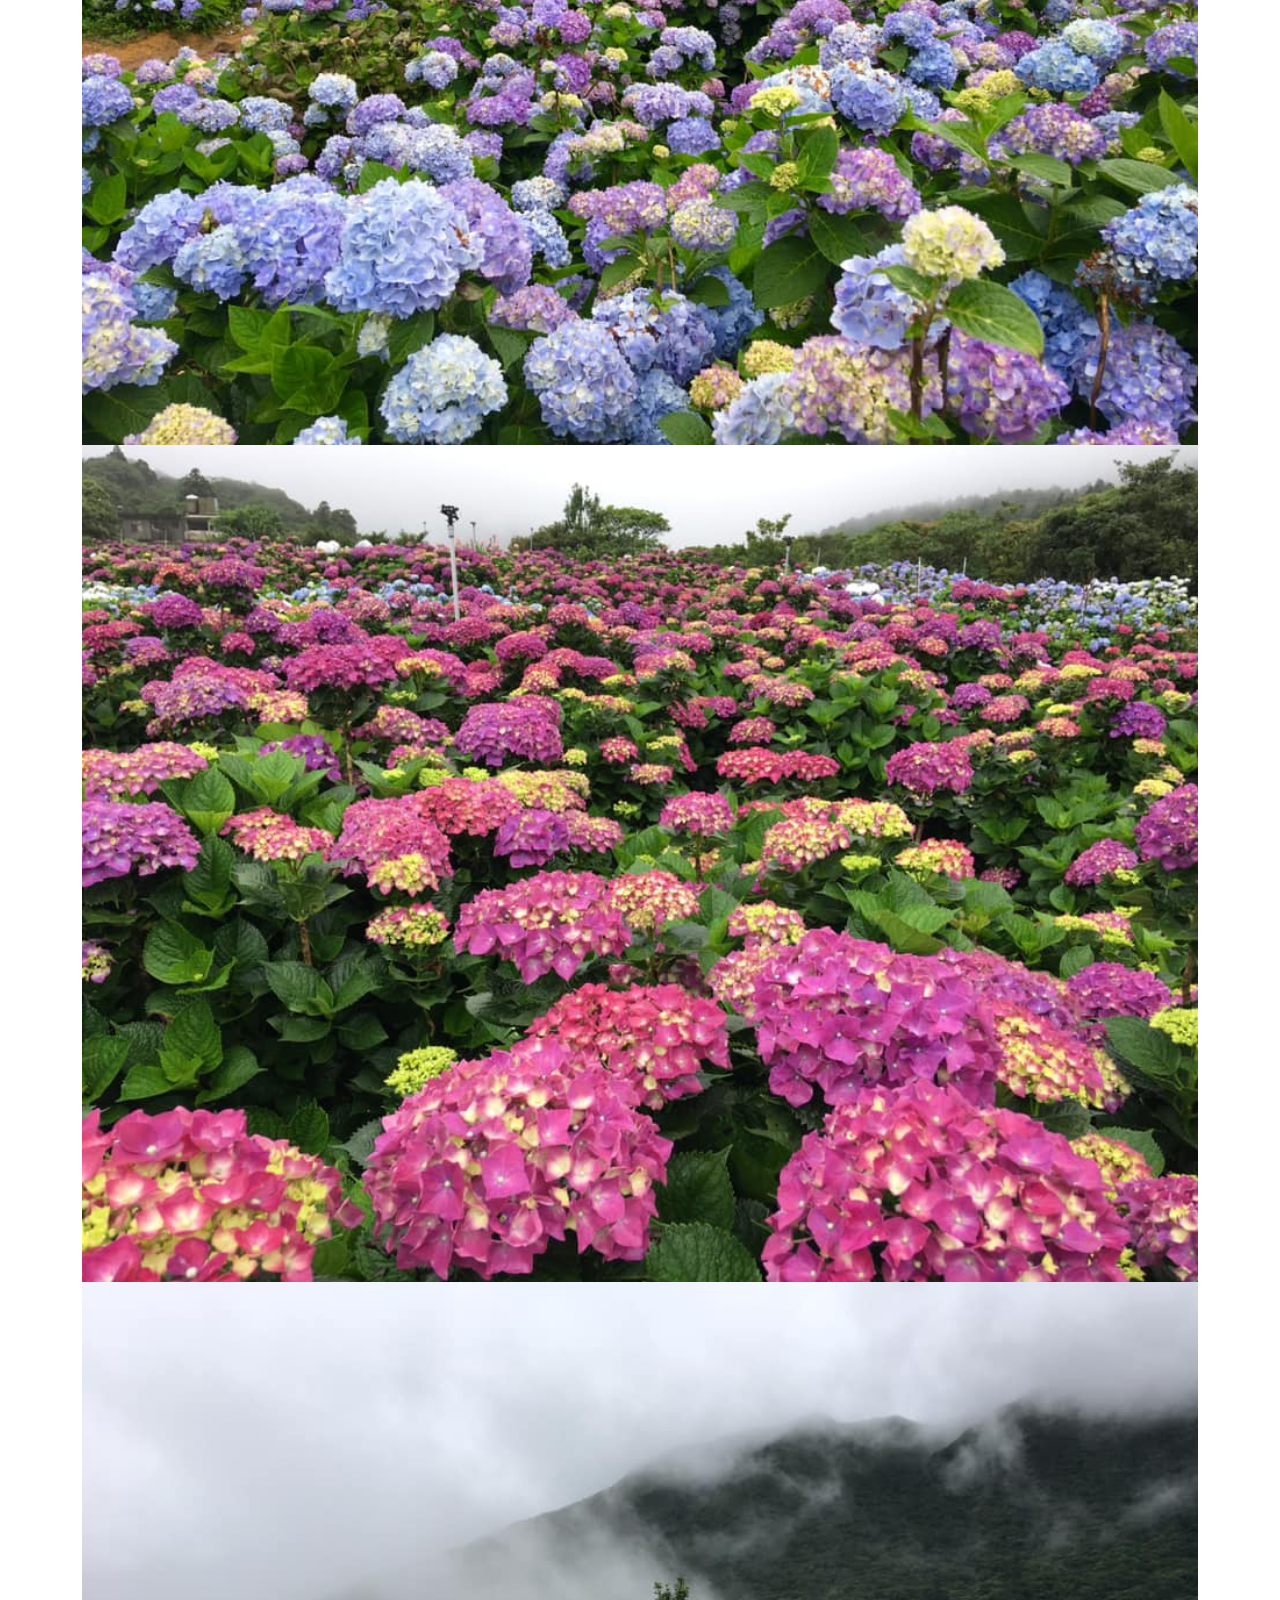
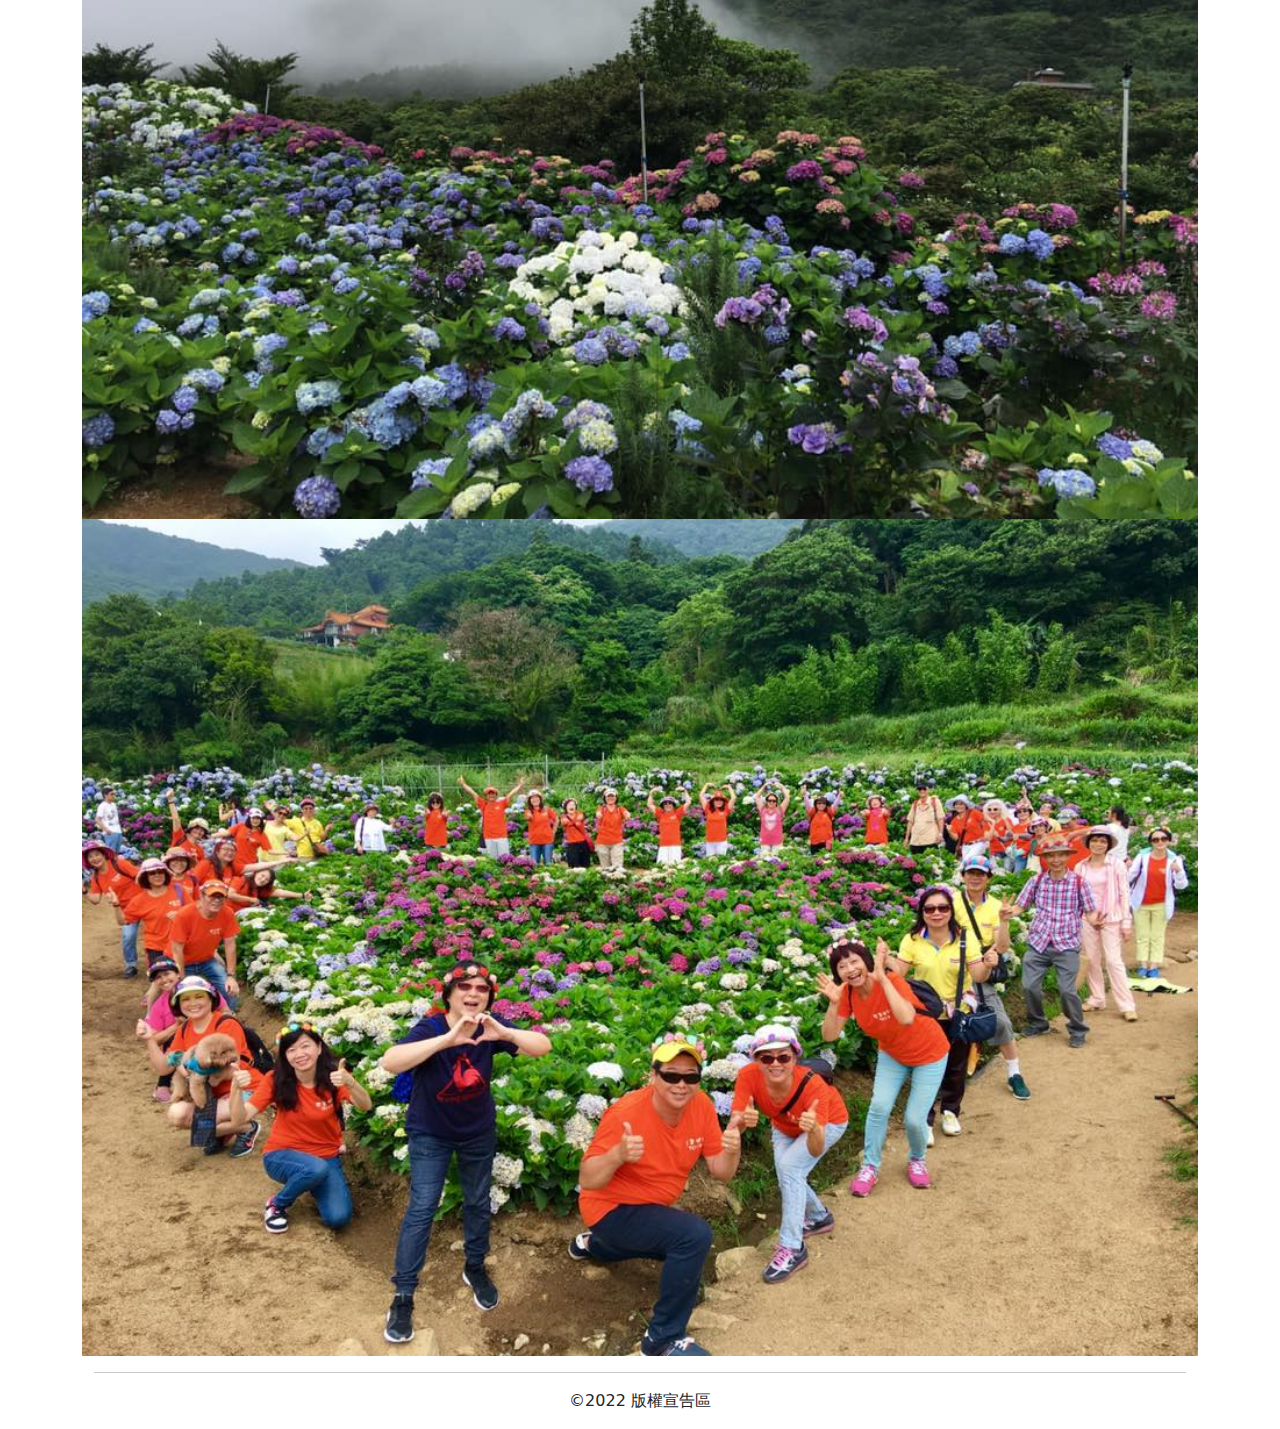
<file: 2_garden.html>
<!DOCTYPE html>
<html>

<head>
  <meta charset="utf-8">
  <meta name="viewport" content="width=device-width, initial-scale=1">
  <link rel="stylesheet" href="https://cdn.jsdelivr.net/npm/bootstrap@5.0.0/dist/css/bootstrap.min.css">
  <script src="https://cdn.jsdelivr.net/npm/bootstrap@5.0.0/dist/js/bootstrap.bundle.min.js"></script>
  <title>高家繡球花園</title>
  <link rel="stylesheet" href="css/normalize.css">
  <link rel="stylesheet" href="css/style.css" />
 
</head>

<body>
  <div class="container">
    <header class="container col-md-12">
      <h1 style="text-align: center">高家繡球花園各園區介紹 </h1>
      <hr>

    </header>
    <div class="row container col-md-12 row2;">

      <h4 class="row col-12 col-md-4"><a class="amenu" href="./index.html">
          第1園區 <small>(台北市北投區)</small></a></h4>
      <h4 class="row col-12 col-md-4"><a class="amenu" href="./2_garden.html">
          第2園區 <small>(台北市北投區)</small></a></h4>
      <h4 class="row col-12 col-md-4"><a class="amenu" href="./3_garden.html">
          第3園區 <small>(新北市萬里區)</small></a></h4>


    </div>

    <!-- 第一園區介紹 -->
    <hr style="height: 5px;">
    <div class="row">
      <div class="col-md-6  ">
        <h2 class="h2_style">高家繡球花田-水尾第二園區</h2>
        <a href="https://goo.gl/maps/vepsXBEU6mCr1CxW6">
          <h2><small>（台北市北投區竹子湖路-海芋大道旁）</small></h2>
        </a>
        <hr>

        <p class="lead"> 竹子湖的農民代代務農維生，近年農民開放自己的農作物讓民眾觀賞，
          酌收一些清潔費用，補貼一些農忙的辛苦,也帶動山上的繁榮，不過也會
          造成一些負面的引響，有很多不妥善的地方都需要改善，目前以資源有限
          的狀況下，盡量讓遊客們開心出遊安全回家，遊客們的建議我們都有虛心
          接受，不過需要給我們時間慢慢改善，希望遊客們體諒及配合。</p>

      </div>
      <div class="col-md-6 ">
        <img class="img-fluid img-thumbnail" src="./pic/2-poster.jpg">
      </div>

      <section class="col-md-6 ">
        <iframe width="100%" height="400" src="https://www.youtube.com/embed/Snu7Jyx9yjI" title="YouTube video player" 
        frameborder="0" allow="accelerometer; autoplay; clipboard-write; encrypted-media; gyroscope; picture-in-picture" 
        allowfullscreen>
      </iframe>
      </section>

      <section class="col-md-6 ">
        <iframe width="100%" height="400" src="https://www.youtube.com/embed/-loL3ZfB8bQ" title="YouTube video player" 
        frameborder="0" allow="accelerometer; autoplay; clipboard-write; encrypted-media; gyroscope; picture-in-picture" 
        allowfullscreen>
      </iframe>
      </section>

    </div>
    <br>
    <br>
    <!-- 附近景點&美食 -->
    <hr style="height: 5px;">
    <div class="row">
      <div class="col-md-12 order-md-12">
        <h2>附近景點&美食</h2>
        <p class="lead">高家繡球花園第一園區位於陽明山國家公園內，
          所以有很多優質的登山步道可供健行，附近竹子湖的美食更是無人不知。</p>

        <div class="box">
          <p><img src="./pic/1-travel-1.jpg" width="350" height="260" alt="擎天崗" /></p>
          <h3 class="h3_style">景點:擎天崗</h3>
          <p>台北假日好去處</p>
        </div>

        <div class="box">
          <p><img src="./pic/1-travel-2.jpg" width="350" height="260" alt="七星山" /></p>
          <h3 class="h3_style">景點:七星山</h3>
          <p>台北最高峰,來去自我挑戰</p>
        </div>

        <div class="box">
          <p><img src="./pic/1-travel-3.jpg" width="350" height="260" alt="冠宸食館" /></p>
          <h3 class="h3_style">美食:冠宸食館</h3>
          <p>田園美食,記得要預約喔</p>
        </div>

        <div class="box">
          <p><img src="./pic/1-travel-4.jpg" width="350" height="260" alt="吉園葡花園野菜餐廳" /></p>
          <h3 class="h3_style">美食:吉園葡花園野菜餐廳</h3>
          <p>田園美食,記得要預約喔</p>
        </div>
      </div>
    </div>
    <!-- 照騙 -->
    <br>
    <br>
    <hr style="height: 5px;">
    <div class="col-md-12 order-md-12">
      <h2>照片與花況</h2>
    </div>
    <div class="row">
      <img src="./pic/2-garden-1.jpg" width="100%" height="" alt="" />
      <img src="./pic/2-garden-2.jpg" width="100%" height="" alt="" />
      <img src="./pic/2-garden-3.jpg" width="100%" height="" alt="" />
      <img src="./pic/2-garden-4.jpg" width="100%" height="" alt="" />
      <img src="./pic/2-garden-5.jpg" width="100%" height="" alt="" />
      <img src="./pic/2-garden-6.jpg" width="100%" height="" alt="" />
      <img src="./pic/2-garden-7.jpg" width="100%" height="" alt="" />
      <img src="./pic/2-garden-8.jpg" width="100%" height="" alt="" />
      <img src="./pic/2-garden-9.jpg" width="100%" height="" alt="" />
      <img src="./pic/2-garden-10.jpg" width="100%" height="" alt="" />


    </div>
    <footer class="container">
      <hr>
      <p style="text-align: center">&copy;2022 版權宣告區</p>
    </footer>
  </div>


</body>

</html>
</file>
<file: css/style.css>
.amenu {
    display: block;
    width: 300px;
    height: 50px;
    background-color: #90c6db;
    color: #000000;
    border-radius: 25px;
    text-align: center;
    line-height: 50px;
    text-decoration: none;
    transition: text-decoration 10s;
}

.amenu::after {
    content: '';
    display: block;
    width: 0%;
    height: 2px;
    margin: -10px 50px;
    background-color: #ff0;
    transition: .8s;
}

.amenu:hover {
    background-color: #FF9611;
    color: #FFFFFF;
    text-shadow: 0 0 3px #FFF, 0 0 3px #FFF, 0 0 3px #FFF;
    margin-top: -2px;
    box-shadow: 0 5px 10px #666;
}

.amenu:hover::after {
    width: 70%;

}

.h2_style {
    text-shadow: 0 0 3px #FFF, 0 0 3px rgb(30, 11, 75), 0 0 3px rgb(182, 39, 39);
    background-color: antiquewhite;
    border-radius: 25px;
    padding: 20px;
}
.h3_style {
    text-shadow: 0 0 3px #FFF, 0 0 3px rgb(30, 11, 75), 0 0 3px rgb(182, 39, 39);
 
}


/**********/
.box {
    float: left;
    padding: 15px;
    margin: 20px;
    background-color: #90c6db;
    transition: all .5s;
    box-shadow: 0 5px 10px #666;
    border-radius: 10%;
}

.box:hover {
    transform: scale(1.1);
}

.box img {
    transition: all .5s;
    border-radius: 10%;
}

.box:hover img {
    border-radius: 50%;
}

.box h3 {}

.box p {}






/* font-size: 50px; */
/* justify-content:space-around */

.row2 {
    display: flex;
    flex-wrap: wrap;
}
</file>
